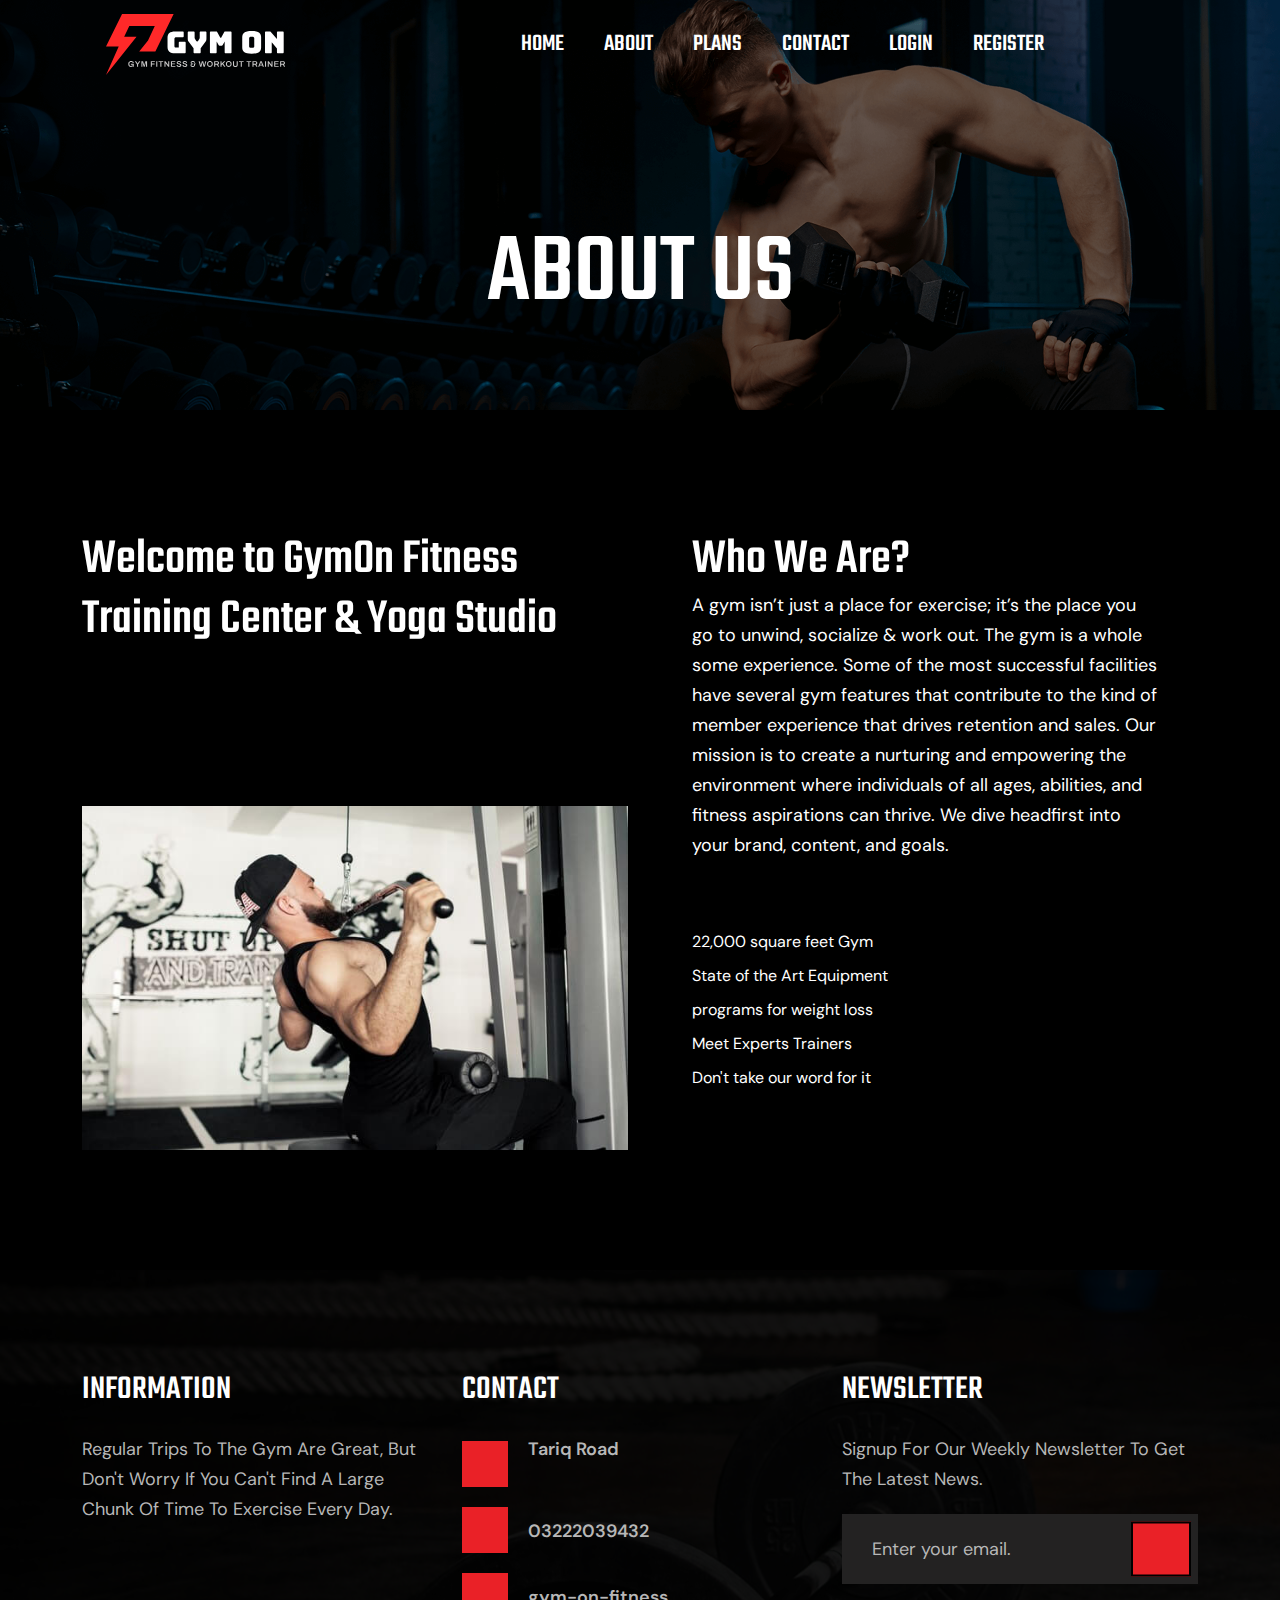
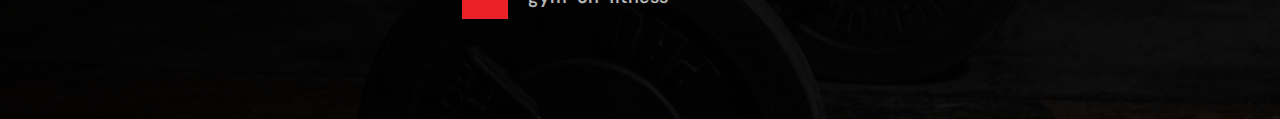
<file: about.html>
<!DOCTYPE html>
<html lang="en">
<head>
    <meta charset="UTF-8">
    <meta name="viewport" content="width=device-width, initial-scale=1.0">
    <title>Document</title>
    <link rel="stylesheet" type="text/css" href="bootstrap.min.css">
  <link rel="icon" type="image/x-icon" href="heading-icon.png">
  <link rel="stylesheet" type="text/css" href="owl.carousel.min.css">
  <link rel="stylesheet" type="text/css" href="style.css"> 
     <link rel="stylesheet" type="text/css" href="style1.css"> 
</head>
<body style="background-color: black;">
  <header class="header-style-one" >
    <div class="container">
      <div class="row">
        <div class="desktop-nav" id="stickyHeader">
          <div class="container">
            <div class="row">
              <div class="col-lg-12">
                <div class="d-flex-all justify-content-between">
                  <div class="header-logo">
                    <a href="index.html">
                      <figure>
                        <img src="logo-2.svg" alt="logoo">
                      </figure>
                    </a>
                  </div>
                  <div class="nav-bar">
                    <ul>
                      <li>
                        <a href="index.html">Home</a>
                      </li>
                      <li>
                        <a href="about.html">About</a>
                      </li>
                      <li><a href="plan.html">plans</a>
                      </li>
                      <li>
                        <a href="contact.html">Contact</a>
                      </li>
                      <li>
                        <a href="login.html">LogIn</a>
                      </li>
                      <li>
                        <a href="register.html">Register</a>
                      </li>
                    </ul>
                  </div>
                  
                </div>
              </div>
            </div>
          </div>
        </div>
      </div>
    </div>
  </header>
    
    <section class="banner-style-one">
        <div class="parallax" style="background-image: url(pattren-3.png);"></div>
        <div class="container">
          <div class="row">
            <div class="banner-details">
              <h2>About Us</h2>
            </div>
          </div>
        </div>          
      </section>    
      <!-- About-First Start -->
      <section class="gap about-first"> 
        <div class="container">
          <div class="row">
            <div class="col-lg-6">
              <div class="who-we-are">
                <h2 style="color: white;">Welcome to GymOn Fitness Training Center & Yoga Studio</h2>
                 <figure>
                  <img class="w-100" src="about-d-1.jpg" alt="About Image One">
                </figure>
              </div>
            </div>
            <div class="col-lg-6">
                <div class="who-we-are space">
                  <div>
                  <h3 style="color: white;">Who We Are?</h3>
                  <p style="color: white;">A gym isn’t just a place for exercise; it’s the place you go to unwind, socialize & work out. The gym is a whole some experience. Some of the most successful facilities have several gym features that contribute to the kind of member experience that drives retention and sales. Our mission is to create a nurturing and empowering the environment where individuals of all ages, abilities, and fitness aspirations can thrive. We dive headfirst into your brand, content, and goals. </p>
                </div>
                <div>
                  <h3>What's in it for me?</h3>
                  <ul>
                    <li style="color: white;"> 22,000 square feet Gym</li>
                    <li style="color: white;"> State of the Art Equipment</li>
                    <li style="color: white;"> programs for weight loss</li>
                    <li style="color: white;"> Meet Experts Trainers</li>
                    <li style="color: white;"> Don't take our word for it</li>
                  </ul>
                </div> 
              </div>
            </div>
          </div>
        </div>
      </section>


    <footer class="footer-style-one" style="background-image: url(footer-img.jpg);">
      <div class="footer-p-2">
        <div class="container">
          <div class="row">
            <div class="col-lg-4 col-md-6 col-sm-12">
              <div class="footer-col">
                <h3>Information</h3>
                <p>Regular trips to the gym are great, but don't worry if you can't find a large chunk of time to exercise every day.</p>
                <ul class="social-media">
                  <li><a href="#"><i class="fa-brands fa-facebook-f"></i></a></li>
                  <li><a href="#"><i class="flaticon-twitter"></i></a></li>
                  <li><a href="#"><i class="flaticon-instagram"></i></a></li>
                  <li><a href="#"><i class="flaticon-pinterest"></i></a></li>
                </ul>
              </div>
            </div>
            <div class="col-lg-4 col-md-6 col-sm-12">
              <div class="footer-col">
                <h3>Contact</h3>
                <ul>
                  <li>
                     <i class="flaticon-maps"></i>
                    <p>tariq road</p>
                  </li>
                  <li>
                     <i class="flaticon-iphone"></i>
                    <p><a href="callto:03222039432">03222039432</a></p>
                  </li>
                  <li>
                     <i class="flaticon-mail"></i>
                    <p><a href="mailto:gymonfitness@domain.com">gym-on-fitness </a></p>
                  </li>
                </ul>
              </div>
            </div>
            <div class="col-lg-4 col-md-6 col-sm-12">
              <div class="footer-col">
                <h3>Newsletter</h3>
                <p>Signup for our weekly newsletter to get the latest news.</p>
                <form>
                  <input type="email" name="email" placeholder="Enter your email.">
                  <button>
                    <i class="fa-solid fa-arrow-up-long"></i>
                  </button>
                </form>
              </div>
            </div>
          </div>
        </div>
      </div>
    </footer>
</body>
</html>
</file>
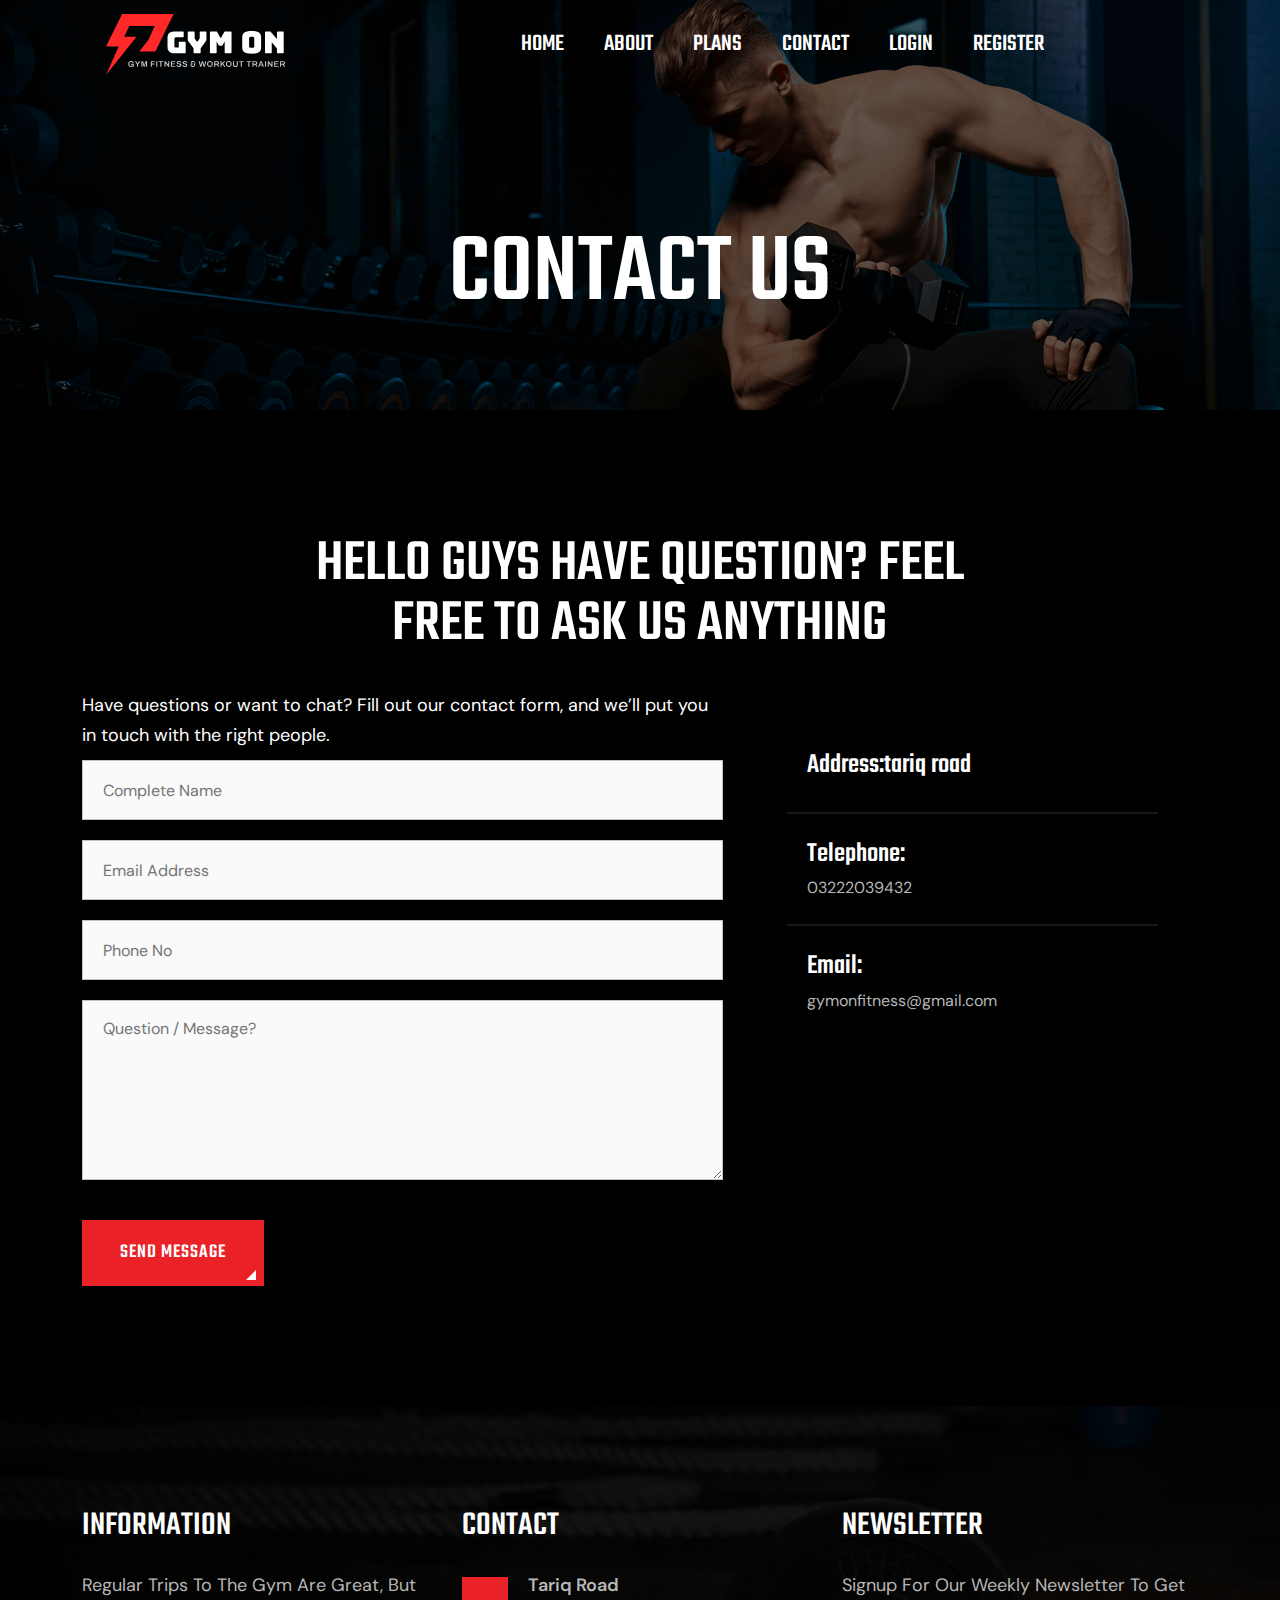
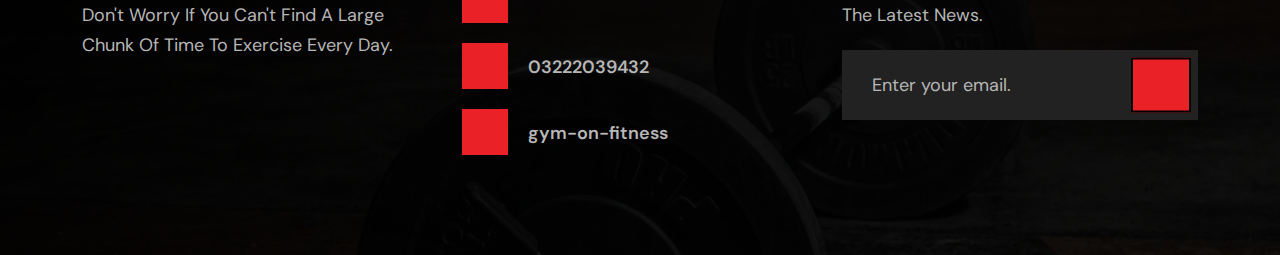
<file: contact.html>
<!DOCTYPE html>
<html lang="en">
<head>
    <meta charset="UTF-8">
    <meta name="viewport" content="width=device-width, initial-scale=1.0">
    <title>Document</title>
    <link rel="stylesheet" type="text/css" href="bootstrap.min.css">
  <link rel="icon" type="image/x-icon" href="heading-icon.png">
  <link rel="stylesheet" type="text/css" href="owl.carousel.min.css">
  <link rel="stylesheet" type="text/css" href="style.css"> 
     <link rel="stylesheet" type="text/css" href="style1.css"> 
</head>
<body style="background-color: black;">
  <header class="header-style-one" >
    <div class="container">
      <div class="row">
        <div class="desktop-nav" id="stickyHeader">
          <div class="container">
            <div class="row">
              <div class="col-lg-12">
                <div class="d-flex-all justify-content-between">
                  <div class="header-logo">
                    <a href="index.html">
                      <figure>
                        <img src="logo-2.svg" alt="logoo">
                      </figure>
                    </a>
                  </div>
                  <div class="nav-bar">
                    <ul>
                      <li>
                        <a href="index.html">Home</a>
                      </li>
                      <li>
                        <a href="about.html">About</a>
                      </li>
                      <li><a href="plan.html">Plans</a>
                      </li>
                      <li>
                        <a href="contact.html">Contact</a>
                      </li>
                      <li>
                        <a href="login.html">LogIn</a>
                      </li>
                      <li>
                        <a href="register.html">Register</a>
                      </li>
                    </ul>
                  </div>
                  
                </div>
              </div>
            </div>
          </div>
        </div>
      </div>
    </div>
  </header>

    <section class="banner-style-one">
        <div class="parallax" style="background-image: url(pattren-3.png);"></div>
        <div class="container">
          <div class="row">
            <div class="banner-details">
              <h2 style="color: white;">Contact Us</h2>
            </div>
          </div>
        </div>  
      </section>
      <section class="gap contact-form-2">
        <div class="heading">
          <h2 style="color: white;">Hello Guys Have Question? FEEL FREE TO ASK US ANYTHING</h2>
        </div>
        <div class="container">
          <div class="row">
            <div class="col-lg-7" >
              <div class="data">
               <p style="color: white;">Have questions or want to chat? Fill out our contact form, and we’ll put you in touch with the right people.</p>
                <form class="content-form" id="contact-form" method="post">
                   <div class="row g-0">
                    <input type="text" name="Complete Name" placeholder="Complete Name" required="">
                   </div>
                  <div class="row g-0">
                    <input type="email" name="Email Address" placeholder="Email Address" required="">
                  </div>
                  <div class="row g-0">
                    <input type="number" name="Phone No" placeholder="Phone No" required="">
                  </div>
                  <div class="row g-0">
                    <textarea placeholder="Question / Message?"></textarea>
                  </div>
                  <button type="submit" class="theme-btn">Send Message </button>
                </form>
              </div>
            </div>
            <div class="col-lg-5" >
              <div class="info">
                <ul class="contact">
                  <li>
                    <i class="flaticon-maps"></i>
                    <div>
                      <h3 style="color: white;">Address:tariq road</h3>
                      <p></p>
                    </div>
                  </li>
                  <li>
                    <i class="flaticon-iphone"></i>
                    <div>
                      <h3 style="color: white;">Telephone:</h3>
                      <a href="callto:03222039432">03222039432</a>
                    </div>
                  </li>
                  <li class="pb-0">
                    <i class="flaticon-mail"></i>
                    <div>
                      <h3 style="color: white;">Email:</h3>
                      <a href="gymonfitness@gmail.com">gymonfitness@gmail.com</a>
                    </div>
                  </li>
                </ul> 
              </div>
            </div>
          </div>
        </div>
      </section>



    <footer class="footer-style-one" style="background-image: url(footer-img.jpg);">
      <div class="footer-p-2">
        <div class="container">
          <div class="row">
            <div class="col-lg-4 col-md-6 col-sm-12">
              <div class="footer-col">
                <h3>Information</h3>
                <p>Regular trips to the gym are great, but don't worry if you can't find a large chunk of time to exercise every day.</p>
                <ul class="social-media">
                  <li><a href="#"><i class="fa-brands fa-facebook-f"></i></a></li>
                  <li><a href="#"><i class="flaticon-twitter"></i></a></li>
                  <li><a href="#"><i class="flaticon-instagram"></i></a></li>
                  <li><a href="#"><i class="flaticon-pinterest"></i></a></li>
                </ul>
              </div>
            </div>
            <div class="col-lg-4 col-md-6 col-sm-12">
              <div class="footer-col">
                <h3>Contact</h3>
                <ul>
                  <li>
                     <i class="flaticon-maps"></i>
                    <p>tariq road</p>
                  </li>
                  <li>
                     <i class="flaticon-iphone"></i>
                    <p><a href="callto:03222039432">03222039432</a></p>
                  </li>
                  <li>
                     <i class="flaticon-mail"></i>
                    <p><a href="mailto:gymonfitness@gmail.com">gym-on-fitness </a></p>
                  </li>
                </ul>
              </div>
            </div>
            <div class="col-lg-4 col-md-6 col-sm-12">
              <div class="footer-col">
                <h3>Newsletter</h3>
                <p>Signup for our weekly newsletter to get the latest news.</p>
                <form>
                  <input type="email" name="email" placeholder="Enter your email.">
                  <button>
                    <i class="fa-solid fa-arrow-up-long"></i>
                  </button>
                </form>
              </div>
            </div>
          </div>
        </div>
      </div>
    </footer>
</body>
</html>
</file>
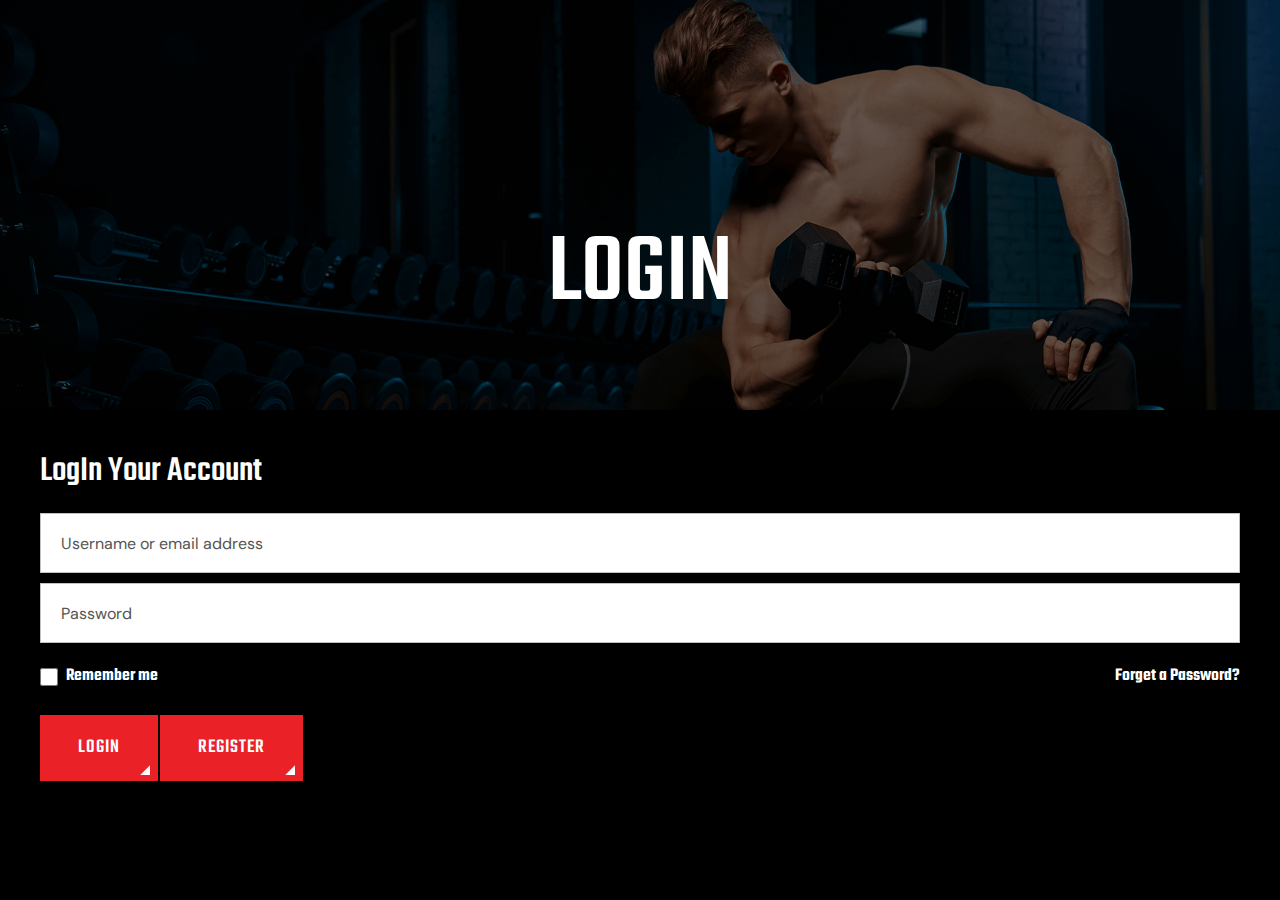
<file: login.html>
<!DOCTYPE html>
<html lang="en">
<head>
    <meta charset="UTF-8">
    <meta name="viewport" content="width=device-width, initial-scale=1.0">
    <title>Login</title>
    <link rel="stylesheet" type="text/css" href="bootstrap.min.css">
  <link rel="icon" type="image/x-icon" href="heading-icon.png">
  <link rel="stylesheet" type="text/css" href="owl.carousel.min.css">
  <link rel="stylesheet" type="text/css" href="style.css"> 
     <link rel="stylesheet" type="text/css" href="style1.css"> 
</head>
<body style="background-color: black;">
    <section class="banner-style-one">
        <div class="parallax" style="background-image: url(pattren-3.png);"></div>
        <div class="container">
            <div class="row">
                <div class="banner-details">
                    <h2>Login</h2>
                </div>
            </div>
        </div>
    </section>

    <div style="background-color: black;" class="box login">
        <h3 style="color: white;">LogIn Your Account</h3>
        <form onsubmit="loginUser(event)">
            <input type="email" id="loginEmail" placeholder="Username or email address" required>
            <input type="password" id="loginPassword" placeholder="Password" required>
            <div class="remember">
                <div class="first">
                    <input type="checkbox" name="checkbox" id="checkbox">
                    <label for="checkbox" style="color: white;">Remember me</label>
                </div>
                <div class="second">
                    <a href="javascript:void(0)">Forget a Password?</a>
                </div>
            </div>
            <button type="submit" class="theme-btn"> Login</button>
            <button type="button" class="theme-btn" ><a href="register.html" style="color: white;">Register</a></button>
        </form>
    </div>

    <script>
        function loginUser(event) {
            event.preventDefault();
            const loginEmail = document.getElementById('loginEmail').value;
            const loginPassword = document.getElementById('loginPassword').value;

            const registeredEmail = localStorage.getItem('registeredEmail');
            const registeredPassword = localStorage.getItem('registeredPassword');

            if (loginEmail === registeredEmail && loginPassword === registeredPassword) {
                alert('Login successful! Redirecting to home page.');
                window.location.href = 'index.html';
            } else {
                alert('Invalid email or password. Please try again.');
            }
        }
    </script>
</body>
</html>
</file>
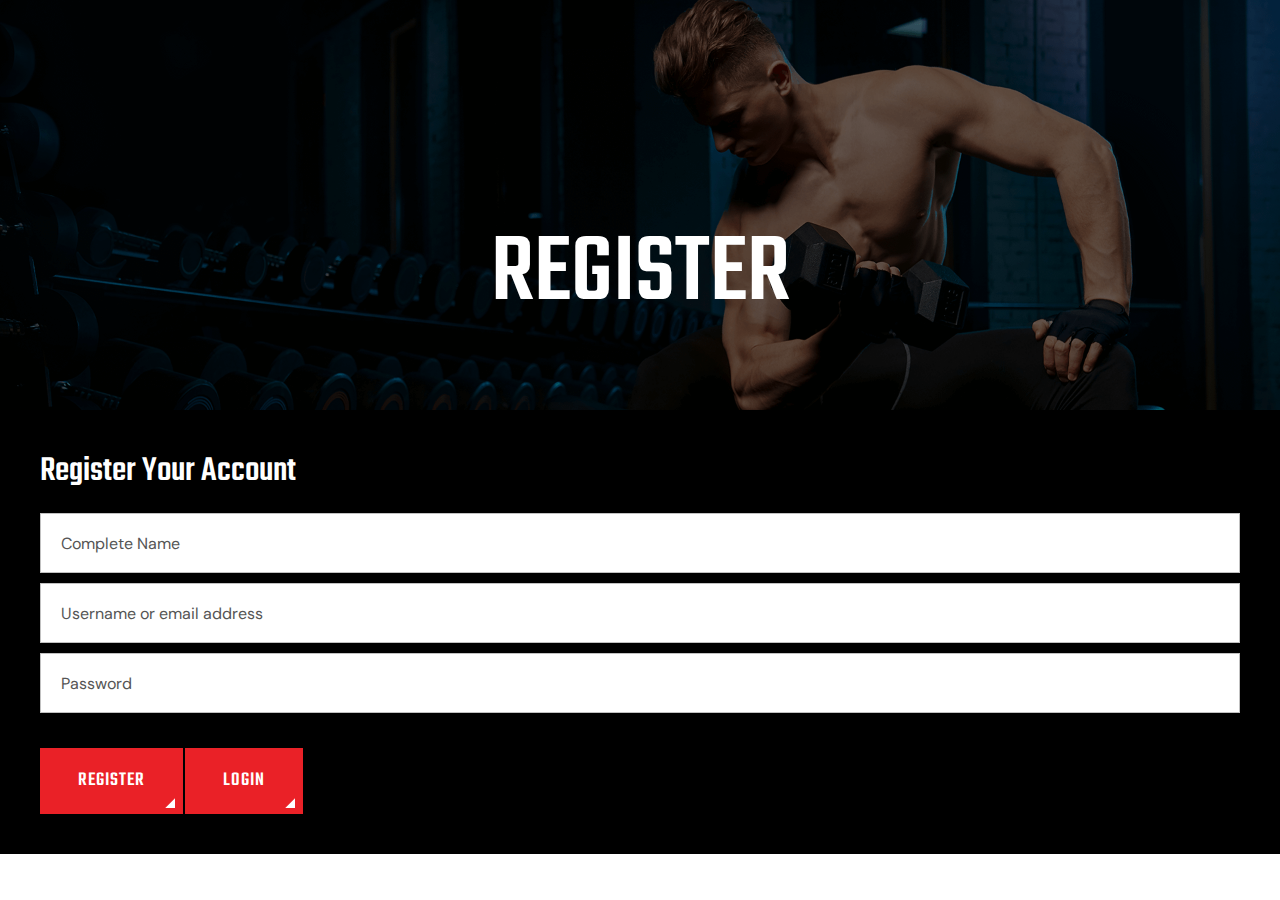
<file: register.html>
<!DOCTYPE html>
<html lang="en">
<head>
    <meta charset="UTF-8">
    <meta name="viewport" content="width=device-width, initial-scale=1.0">
    <title>Register</title>
    <link rel="stylesheet" type="text/css" href="bootstrap.min.css">
  <link rel="icon" type="image/x-icon" href="heading-icon.png">
  <link rel="stylesheet" type="text/css" href="owl.carousel.min.css">
  <link rel="stylesheet" type="text/css" href="style.css"> 
     <link rel="stylesheet" type="text/css" href="style1.css"> 
</head>
<body>
    <section class="banner-style-one">
        <div class="parallax" style="background-image: url(pattren-3.png);"></div>
        <div class="container">
            <div class="row">
                <div class="banner-details">
                    <h2 style="color: white;">Register</h2>
                </div>
            </div>
        </div>
    </section>

    <div  class="box register">
        <h3>register your account</h3>
        <form onsubmit="registerUser(event)">
            <input type="text" id="name" placeholder="Complete Name" required>
            <input type="email" id="email" placeholder="Username or email address" required>
            <input type="password" id="password" placeholder="Password" required>
            <button type="submit" class="theme-btn"> Register</button>
            <button type="button" class="theme-btn" style="margin-right: 20px;"><a href="login.html" style="color: white;"> Login </a></button>
        </form>
    </div>

    <script>
        function registerUser(event) {
            event.preventDefault();
            const name = document.getElementById('name').value;
            const email = document.getElementById('email').value;
            const password = document.getElementById('password').value;

            if (name && email && password) {
                localStorage.setItem('registeredEmail', email);
                localStorage.setItem('registeredPassword', password);
                alert('Registration successful! Redirecting to login page.');
                window.location.href = 'login.html';
            } else {
                alert('Please fill in all fields.');
            }
        }
    </script>
</body>
</html>
</file>
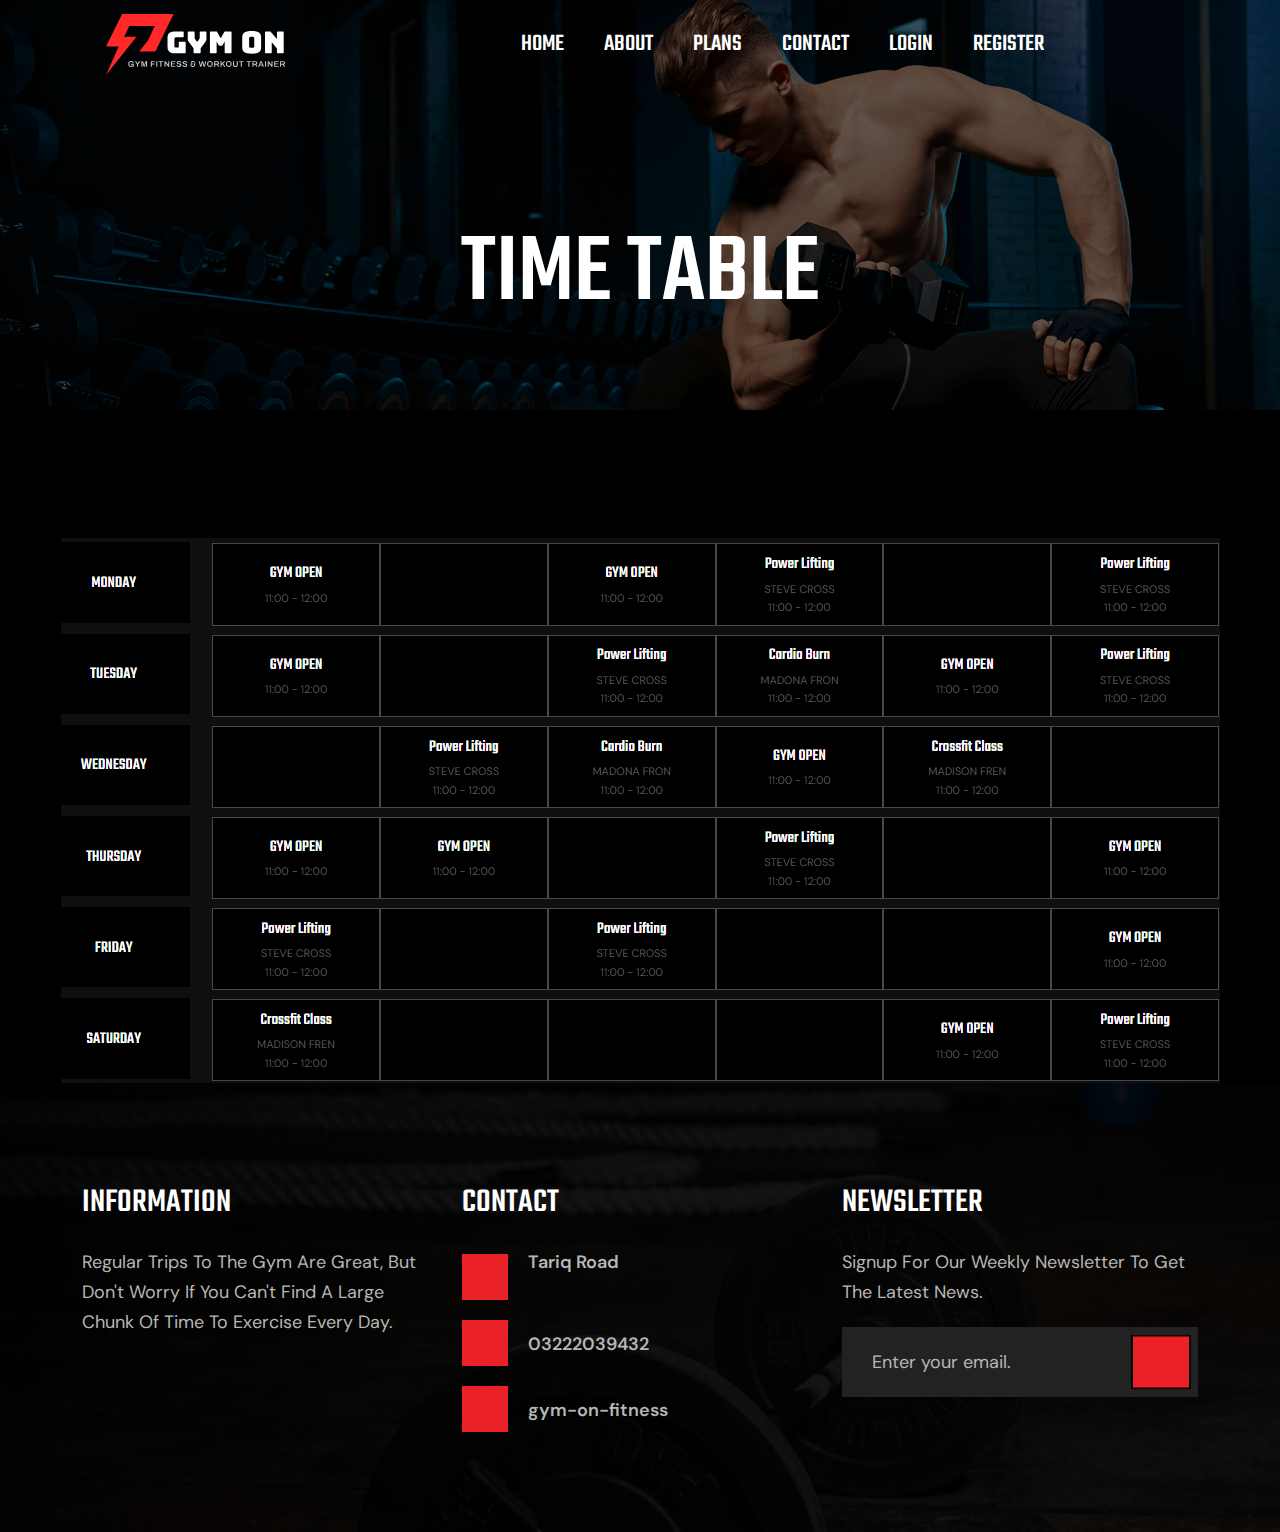
<file: timetable.html>
<!DOCTYPE html>
<html lang="en">
<head>
    <meta charset="UTF-8">
    <meta name="viewport" content="width=device-width, initial-scale=1.0">
    <title>Document</title>
    <link rel="stylesheet" type="text/css" href="bootstrap.min.css">
  <link rel="icon" type="image/x-icon" href="heading-icon.png">
  <link rel="stylesheet" type="text/css" href="owl.carousel.min.css">
  <link rel="stylesheet" type="text/css" href="style.css"> 
     <link rel="stylesheet" type="text/css" href="style1.css"> 
     <style>
    
img {
    max-width: 100%;
    height: auto;
    display: block;
    margin: 0 auto;   
}
  </style>
</head>
<body style="background-color: black;">
    <header class="header-style-one" >
        <div class="container">
          <div class="row">
            <div class="desktop-nav" id="stickyHeader">
              <div class="container">
                <div class="row">
                  <div class="col-lg-12">
                    <div class="d-flex-all justify-content-between">
                      <div class="header-logo">
                        <a href="index.html">
                          <figure>
                            <img src="logo-2.svg" alt="logoo">
                          </figure>
                        </a>
                      </div>
                      <div class="nav-bar">
                        <ul>
                          <li>
                            <a href="index.html">Home</a>
                          </li>
                          <li>
                            <a href="about.html">About</a>
                          </li>
                          <li><a href="plan.html">Plans</a>
                          </li>
                          <li>
                            <a href="contact.html">Contact</a>
                          </li>
                          <li>
                            <a href="login.html">LogIn</a>
                          </li>
                          <li>
                            <a href="register.html">Register</a>
                          </li>
                        </ul>
                      </div>
                      
                    </div>
                  </div>
                </div>
              </div>
            </div>
          </div>
        </div>
      </header>
      <section class="banner-style-one">
        <div class="parallax" style="background-image: url(pattren-3.png);"></div>
        <div class="container">
          <div class="row">
            <div class="banner-details">
              <h2>time table</h2>
            </div>
          </div>
        </div>          
      </section>   

    <div style="background-color: black; margin-top: 10%;">
        <img src="image.png" alt="">
    </div>
    <footer class="footer-style-one" style="background-image: url(footer-img.jpg);">
        <div class="footer-p-2">
          <div class="container">
            <div class="row">
              <div class="col-lg-4 col-md-6 col-sm-12">
                <div class="footer-col">
                  <h3>Information</h3>
                  <p>Regular trips to the gym are great, but don't worry if you can't find a large chunk of time to exercise every day.</p>
                  <ul class="social-media">
                    <li><a href="#"><i class="fa-brands fa-facebook-f"></i></a></li>
                    <li><a href="#"><i class="flaticon-twitter"></i></a></li>
                    <li><a href="#"><i class="flaticon-instagram"></i></a></li>
                    <li><a href="#"><i class="flaticon-pinterest"></i></a></li>
                  </ul>
                </div>
              </div>
              <div class="col-lg-4 col-md-6 col-sm-12">
                <div class="footer-col">
                  <h3>Contact</h3>
                  <ul>
                    <li>
                       <i class="flaticon-maps"></i>
                      <p>tariq road</p>
                    </li>
                    <li>
                       <i class="flaticon-iphone"></i>
                      <p><a href="callto:03222039432">03222039432</a></p>
                    </li>
                    <li>
                       <i class="flaticon-mail"></i>
                      <p><a href="mailto:gymonfitness@domain.com">gym-on-fitness </a></p>
                    </li>
                  </ul>
                </div>
              </div>
              <div class="col-lg-4 col-md-6 col-sm-12">
                <div class="footer-col">
                  <h3>Newsletter</h3>
                  <p>Signup for our weekly newsletter to get the latest news.</p>
                  <form>
                    <input type="email" name="email" placeholder="Enter your email.">
                    <button>
                      <i class="fa-solid fa-arrow-up-long"></i>
                    </button>
                  </form>
                </div>
              </div>
            </div>
          </div>
        </div>
      </footer>
</body>
</html>
</file>
<file: style.css>
@import url('https://fonts.googleapis.com/css2?family=DM+Sans:ital,opsz,wght@0,9..40,100..1000;1,9..40,100..1000&amp;display=swap');
@import url('https://fonts.googleapis.com/css2?family=Teko:wght@300..700&amp;display=swap');

:root {
    --common-found: 'Teko';
    --theme-found: 'DM Sans';
    --theme-color: #ea2127;
} 

html {
    scroll-behavior: smooth;
    overflow-x: hidden;
}
body {
    overflow-x: hidden; 
    font-family: var(--theme-found);
}
*,
p,
h1,
h2,
h3,
h4,
h5,
h6,
figure{
    font-family: var(--common-found);
    padding: 0;
    margin: 0;
} 
h2 {
    font-size: 50px;
    color: #111;
}
p {
    font-family: var(--theme-found);
    font-size: 18px;
    line-height: 30px;
    color: #444;
    font-weight: 400;
}
span{
    font-family: var(--theme-found);
}
ul,
li{
    list-style: none;
    padding: 0;
    margin: 0;
}
a,
a:hover{
    text-decoration: none;
}
figure {
    overflow: hidden;
}
.modal-open {
    padding-right: 0 !important;
}
.gap {
    padding: 120px 0;
    position: relative;
}
.no-top {
    padding-top: 0;
}
.no-bottom {
    padding-bottom: 0;
}
.d-flex-all {
    display: flex;
    align-items: center;
    justify-content: center;
}
.light-bg-color {
    background-color: #fff5ed;
}
button.owl-prev i,button.owl-next i {
    color: #fff;
}
/* 1. heading */
.heading {
    padding-bottom: 50px;
    text-align: center;
}
.heading img {
    width: 50px;
}
.client-review-style-one .head-review span,
.heading span, .heading-style-2, .data span {
    font-size: 18px;
    color: #444;
    font-family: var(--theme-found);
    text-transform: uppercase;
    letter-spacing: 0px;
    font-weight: 600;
    font-family: var(--common-found);
}
.heading figure {
    margin-bottom: 20px;
}
.heading h2 {
    margin-top: 5px;
    width: 56%;
    margin-left: auto;
    margin-right: auto;
    text-transform: uppercase;
    font-weight: 500;
}
.heading h2, .heading.heading-style-3 h2 span, .data h2 {
    font-size: 60px;
    color: #111;
    line-height: 60px;
    text-transform: uppercase;
    font-weight: 500;
    margin-bottom: -15px;
}
.heading-style-2 .data h2 {
    font-size: 60px;
    color: #111;
    text-transform: uppercase;
    font-weight: 500;
    width: 100% !important;
} 
.heading-style-2 {
    margin-bottom: 50px;
}
.heading.heading-style-3 h2 {
    width: 45%;
    margin-bottom: 19px;
    margin-top: 28px;
}
.heading.heading-style-3 p {
    width: 60%;
    margin: auto;
    margin-bottom: 70px;
}
.heading.heading-style-3 h2 span {
    text-transform: capitalize;
    position: relative;
}
.heading.heading-style-3 h2 span:before {
    content: "";
    width: 100%;
    height: 5px;
    position: absolute;
    bottom: 7px;
    left: 0;
    border-radius: 10px;
}
.heading.heading-style-3 p span {
    font-size: 16px;
    line-height: 30px;
    font-weight: 500;
    font-family: var(--theme-found);
    text-transform: none;
    border-bottom: 1px solid #bcbcbc;
    color: #444;
    letter-spacing: 0;
}
.circle-layer,
button.scrollTopStick.active:before,
.our-goal .data .goal-mov {
    animation-name: rotateme;
    animation-duration: 15s;
    animation-iteration-count: infinite;
    animation-timing-function: linear;
    -webkit-animation-name: rotateme;
    -webkit-animation-duration: 15s;
    -webkit-animation-iteration-count: infinite;
    -webkit-animation-timing-function: linear;
    -moz-animation-name: rotateme;
    -moz-animation-duration: 15s;
    -moz-animation-iteration-count: infinite;
    -moz-animation-timing-function: linear;
    -ms-animation-name: rotateme;
    -ms-animation-duration: 15s;
    -ms-animation-iteration-count: infinite;
    -ms-animation-timing-function: linear;
    -o-animation-name: rotateme;
    -o-animation-duration: 15s;
    -o-animation-iteration-count: infinite;
    -o-animation-timing-function: linear;
}
@keyframes rotateme {
    from {
        transform: rotate(0deg);
    }
    to { 
        transform: rotate(360deg);
    }
}
@-webkit-keyframes rotateme {
    from {
        -webkit-transform: rotate(0deg);
    }
    to { 
        -webkit-transform: rotate(360deg);
    }
}
@-moz-keyframes rotateme {
    from {
        -moz-transform: rotate(0deg);
    }
    to { 
        -moz-transform: rotate(360deg);
    }
}
@-o-keyframes rotateme {
    from {
        -o-transform: rotate(0deg);
    }
    to { 
        -o-transform: rotate(360deg);
    }
}
.img_hover_3 {
    position: relative;
    overflow: hidden;
    display: inline-block;
    vertical-align: middle;
}
.img_hover_3 img{
    width: 100%;
    transition: all 500ms ease;
} 
.img_hover_3:before{
    position: absolute;
    top: 0;
    left: -75%;
    display: block;
    content: '';
    width: 50%;
    height: 100%;
    background: -o-linear-gradient(left, rgba(255, 255, 255, 0) 0%, rgba(255, 255, 255, .3) 100%);
    background: -webkit-gradient(linear, left top, right top, from(rgba(255, 255, 255, 0)), to(rgba(255, 255, 255, .3)));
    background: linear-gradient(to right, rgba(255, 255, 255, 0) 0%, rgba(255, 255, 255, .3) 100%);
    -webkit-transform: skewX(-25deg);
    -ms-transform: skewX(-25deg);
    transform: skewX(-25deg);
    opacity: 0;
}
.img_hover_3:hover:before{
    -webkit-animation: shine 1s;
    animation: shine 1s;
    opacity: 1;
}
@-webkit-keyframes shine {
    100% {
      left: 125%;
    }
}
@keyframes shine {
    100% {
      left: 125%;
    }
}
.theme-btn {
    padding: 16px 36px;
    font-size: 20px;
    font-family: var(--theme-found);
    color: #fff;
    position: relative;
    border: 2px solid;
    font-weight: 500;
    display: inline-block;
    text-transform: uppercase;
    font-family: var(--theme-color);
    letter-spacing: 1px;
}
.theme-btn:after {
    content: "";
    position: absolute;
    width: 10px;
    clip-path: polygon(100% 0, 0% 100%, 100% 100%);
    height: 10px;
    background-color: #fff;
    z-index: 11111111111;
    right: 6px;
    bottom: 4px;
    z-index: 0;
}
.desktop-nav .nav-bar .extras .theme-btn.simple:after {
    display: none;
}
.theme-btn:hover {
    background-color: transparent;
    color: white;
} 
.parallax {
    position: absolute;
    width: 100%;
    height: 100%;
    z-index: -1;
    background-size: cover;
    background-position: center center;
    background-repeat: no-repeat;
    background-attachment: scroll;
    top: 0;
    left: 0;
}
.theme-btn i {
    padding-left: 10px;
}
.common-btn {
    text-align: center;
    margin-top: 50px;
} 
.common-btn .theme-btn:hover {
    color: #000;
}
.nice-select, input, select {
    height: 60px;
    border-radius: 0 !important;
    padding-left: 20px;
    position: relative;
    width: 100%;
    font-size: 16px;
    display: flex;
    align-items: center;
    border-color: #c1c1c1 !important;
    outline: none;
    border: 1px solid;
    color: #777 !important;
    font-family: var(--theme-found);
} 
textarea {
    height: 180px;
    padding-left: 20px !important;
    padding-top: 16px;
    border-radius: 0 !important;
    border-color: #c1c1c1;
    font-family: var(--theme-found);
    font-size: 16px;
    outline: none;
    margin-bottom: 10px;
} 
.nice-select .list {
    width: 100%;
}
.nice-select:before {
    content: "";
    width: 55px;
    height: 100%;
    background: #e5e5e5;
    position: absolute;
    top: 0;
    right: 0; 
}
.nice-select:after {
    border-bottom: 3px solid #000;
    border-right: 3px solid #000;
    height: 8px;
    right: 25px;
    width: 8px;
}
.form-control:focus {
    outline: 0;
    box-shadow: none;
    box-shadow: 0 0 0 0.25rem transparent;
}
.nice-select .option {
    height: 50px;
    display: flex;
    align-items: center;
}
.acc2 .accordion-item button {
    font-size: 24px;
    font-weight: 500;
    font-family: var(--common-found);
    color: black;
    background: #f7f6f200;
    height: 70px;
    padding-left: 0;
    position: relative;
    text-transform: capitalize;
    border-radius: 0 !important;
}
.acc2 .accordion-item:not(:last-child) {
    margin-bottom: 10px;
    border: 0;
}
.acc2 .accordion-body {
    padding: 20px 45px 17px 30px;
    font-size: 23px;
    padding-left: 0;
}
.acc2 .accordion-button:focus {
    box-shadow: 0 0 0 0.25rem transparent;
}
.acc2 .accordion-item.collapsed button:before,
.acc2 .accordion-item button:before {
    content: "";
    width: 43px;
    height: 0px;
    position: absolute;
    bottom: 0;
    right: 0px; 
    border-left: 0px solid #eee; 
    margin: 2px;
}
.acc2 .accordion-item button.collapsed:before {
    border-top: 76px solid #fff;
}
.acc2 .accordion-item h2 {
    position: relative;
} 
.acc2 .accordion-button:not(.collapsed)::after {
    background-image: url("../images/acc-arrow-down.png");
}
.acc2 .accordion-button:after {
    background-image: url("../images/acc-arrow-down.png");
    filter: invert(1);
}
.acc2 .accordion-button:not(.collapsed)::after,
.acc2 .accordion-button:after {
    background-position: center;
    background-size: auto;
    z-index: 0;
    filter: invert(0);
}
.accordion-button {
    background-color: transparent;
}
.video-play-btn {
    width: 120px;
    height: 120px;
    background: black;
    display: flex;
    align-items: center;
    justify-content: center; 
    position: absolute;
    top: 50%;
    left: 20%;
    border-radius: 50%;
    animation: shadow-pulse 1s infinite;
} 
@keyframes shadow-pulse{
    0% {
        box-shadow: 0 0 0 0px rgb(226 32 38);
    }
    100% {
        box-shadow: 0 0 0 35px rgba(0, 0, 0, 0);
    }
}
.video-play-btn svg {
    width: 20px;
    height: auto;
    fill: white; 
}
.video-play-btn:hover {
    background: #00000090;
}
.video-play-btn i {
    font-size: 55px;
    transform: rotate(-10deg); 
}
.compensate-for-scrollbar {
    margin-right: 0 !important;
}
.gym-pagination .pagination {
    justify-content: center;
}
.gym-pagination {
    margin-top: 20px;
}
.gym-pagination ul.pagination li a {
    font-size: 16px;
    font-weight: bold;
    color: #303030;
    font-family: var(--theme-found);
    height: 55px;
    display: flex;
    align-items: center;
    justify-content: center; 
    border-radius: 0 !important;
    border: 1px solid #c1c1c1; 
    width: 55px;
    margin-right: 5px;
}
.gym-pagination ul.pagination li a:hover {
    color: #fff;
}
.gym-pagination ul.pagination li:first-child a,
.gym-pagination ul.pagination li:last-child a {
    padding: 0 21px;
    background: black;
    color: white;
}
.gym-pagination ul.pagination li:first-child a:hover,
.gym-pagination ul.pagination li:last-child a:hover {
    color: #fff;
}
 
.gym-pagination ul.pagination li:first-child {
    margin-right: 1px;
}
.gym-pagination ul.pagination li:last-child {
    margin-left: 1px;
}
.gym-pagination ul.pagination li a i {
    font-size: 15px;
}
.gym-pagination ul.pagination li.space a,.gym-pagination ul.pagination li.space a:hover {
    cursor: not-allowed;
    border: 0;
    background-color: transparent;
    color: #fff;
}
.detail-page .page-item.space {
    margin: 0;
}
 .detail-page .blog-post img:hover {
    transform: scale(1.1);
}
p.p-quote {
    background-color: var(--theme-color);
    padding: 40px;
    font-size: 30px;
    font-family: var(--common-found);
    line-height: 40px;
    color: #fff;
    text-decoration: none;
}
.c-circle li {
    font-size: 16px;
    color: #444;
    margin-bottom: 15px;
    font-family: var(--theme-found);
}
.c-circle li i {
    color: var(--theme-color);
    font-size: 15px;
    margin-right: 10px;
}
.category {
    border: 1px solid #c1c1c1;
    padding-left: 30px;
    display: flex;
    align-items: center;
    justify-content: flex-start;
    position: relative;
    background: white;
}
.category.shape.comments,.category.shape.form {
    padding: 0;
    border: 0;
} 
.category h3 {
    font-size: 40px !important;
    font-family: var(--common-found) !important;
    font-weight: 500;
    text-transform: uppercase;
}
.category:not(:last-child) {
    margin-bottom: 20px;
}
.category:before {
    content: ""; 
    width: 100%;
    height: 100%;
    left: 5px;
    bottom: -8px;
    position: absolute;
    z-index: -1;
}
.shape {
    position: relative;
} 
.category p a {
    font-weight: 400;
    color: #000;
    text-decoration: underline;
    text-decoration-color: #bcbcbc;
    margin-left: 0px;
}
.category p {
    font-family: 'Teko';
}
.sidebar .box.recent-posts ul li a p { 
    font-size: 20px;
}
.category.shape.comments {
    margin-bottom: 40px;
    margin-top: 40px;
}
.category.social-medias p {
    text-transform: uppercase;
}
.category.social-medias ul {
    display: flex;
    align-items: center;
    margin-left: 20px;
}
.category.social-medias ul li {
    margin-right: 17px;
}
.category.social-medias ul li a {
    font-size: 16px;
    color: #444;
    font-weight: 400;
    position: relative;
}
.category.social-medias ul li a:before,
.category.social-medias ul li a:after {
    content: "";
    height: 100%;
    position: absolute;
    bottom: 0;
    left: 0;
}
.category.social-medias ul li a:before {
    border-bottom: 1px solid #bcbcbc;
    width: 100%;
}
.category.social-medias ul li a:after {
    width: 0;
    border-bottom: 1px solid;
}
.category.social-medias ul li a:hover:after {
    width: 100%;
}
.comment {
    display: flex;
    align-items: center;
    border: 1px solid #c1c1c1;
    position: relative;
}
.comments ul li:not(:last-child) .comment {
    margin-bottom: 10px;
}
.comment .c-img img {
    width: 170px;
    height: 170px;
}
.comment .c-data {
    padding-left: 25px;
}
.comment .c-data h4 {
    font-size: 28px;
    font-family: 'Teko';
    font-weight: 500;
    color: #000;
}
.comment .c-data span,
.comment .c-data p {
    font-size: 16px;
    line-height: 24px;
    font-family: var(--theme-found);
    color: #444;
}
.comment .c-data span {
    border-bottom: 2px solid #e4e4e4;
    text-transform: uppercase;
}
.comment .c-data .c-r-btn {
    font-size: 12px;
    font-family: var(--theme-found);
    color: #fff;
    padding: 6px 12px;
    position: absolute;
    top: -1px;
    right: -1px;
}
.comments h3 {
    width: 100%;
}
.comments {
    display: flex;
    flex-wrap: wrap;
    width: 100%;
} 
.category.shape.comments h3,
.category.shape.form h3 {
    margin-top: 0;
    margin-bottom: 25px;
    font-family: var(--theme-found);
    font-size: 20px;
}
.category.shape.form {
    display: flex;
    flex-wrap: wrap;
    padding: 0;
}
.category.shape.form p {
    margin-top: 0;
    width: 100%;
}
.category.shape.comments h3  {
    margin-bottom: 10px;
}
.category.shape.form h3 {
    margin-bottom: 0;
    line-height: 40px;
}
.comment.reply {
    width: 93%;
    margin-left: auto;
}
.form form,
.form form textarea {
    width: 100%;
}
.form form textarea,
.form form input {
    border: 1px solid #c1c1c1;
    background: #fafafa;
    padding: 20px;
}
.form form input:focus {
    outline: 0;
}
.contact-form-2 form textarea:focus {
    outline: 0;
    border: 0;
}
.form form textarea {
    margin-bottom: 10px;
}
.form form .theme-btn:hover {
    color: #000;
}
.form form input[type=checkbox] {
    width: 20px;
    height: 20px;
    padding: 0;
    margin-right: 12px;
}
.form form input[type=checkbox]+label {
    font-size: 16px;
    line-height: 16px;
    color: #000;
    font-family: var(--theme-found);
}
.form form .form-check {
    padding: 0;
    display: flex;
    align-items: center;
    margin-top: 14px;
}
.form form .theme-btn {
    margin-top: 25px;
}
.ratings {
    display: inline-flex;
    align-items: center;
    justify-content: start;
    padding: 3px 14px;
    margin-bottom: 14px;
    position: absolute;
    top: 10px;
    right: 0px;
    color: #fff;
}
.ratings i {
    font-size: 15px;
    margin-right: 10px;
}
.ratings span {
    font-weight: bold;
    font-size: 16px;
    color: #fff;
    font-family: var(--theme-found);
}
.sm-circle li {
    position: relative;
    font-size: 16px;
    color: #444;
    margin-bottom: 8px;
    font-family: var(--theme-found);
}
.sm-circle li:before {
    content: "";
    width: 10px;
    height: 10px;
    background-color: #fe2929;
    position: absolute;
    top: 50%;
    transform: translateY(-50%);
    left: -20px;
    border-radius: 0; 
}
.sm-circle {
    padding-left: 20px;
    margin-bottom: 45px;
}  
#scroll-percentage {
    position: absolute;

} 
#scroll-percentage {
    height: 60px;
    width: 60px;
    background-color: var(--common-colour);
    border-radius: 50%;
    position: fixed;
    bottom: 30px;
    right: 30px;
    transform: scale(0);
    display: grid;
    place-items: center;
    cursor: pointer;
    visibility: hidden;
    opacity: 0;
    -webkit-transition: all 0.3s;
    transition: all 0.3s;
    z-index: 10;
}

#scroll-percentage.active {
    bottom: 30px;
    transform: scale(1);
    opacity: 1;
    visibility: visible;
    -webkit-animation: 500ms ease-in-out 0s normal none 1 running scrollToTop;
    animation: 500ms ease-in-out 0s normal none 1 running scrollToTop;
    -webkit-transition: 0.3s;
    transition: 0.3s;
}

#scroll-percentage-value {
    height: calc(100% - 6px);
    width: calc(100% - 6px);
    background-color: #000000;
    color: #ffffff;
    border-radius: 50%;
    display: grid;
    place-items: center;
    font-size: 14px;
    font-weight: 600;
}

#scroll-percentage-value i {
    font-size: 20px;
} 
@keyframes scrollToTop {
    0% {
        -webkit-transform: translate3d(0, 80%, 0);
        transform: translate3d(0, 80%, 0);
        visibility: visible
    }

    to {
        -webkit-transform: translateZ(0);
        transform: translateZ(0)
    }
}
 @keyframes wobble-vertical {
    16.65% {
        transform: translateY(8px);
    }
    33.3% {
        transform: translateY(-6px);
    }
    49.95% {
        transform: translateY(4px);
    }
    66.6% {
        transform: translateY(-2px);
    }
    83.25% {
        transform: translateY(1px);
    }
    100% {
        transform: translateY(0);
    }
} 


/* 1. General Style End */
 



/* 67. light */
.light i {
    font-size: 20px;
    transform: rotate(-30deg);
    background-color: white;
    width: 30px;
    height: 30px;
    border-radius: 21px;
    display: flex;
    justify-content: center;
    align-items: center;
    cursor: pointer;
}
.light {
    margin-left: 40px;
}
img#theme-icon {
    height: 25px;
    margin-left: 90px;
}
img.dark-icon {
    display: none;
}
img.light-icon {
    display: block;
}
.mobile-nav.desktop-menu h2{
    color: #fff;
}
 
/* 68. group-training-text */
.group-training-text h4 {
    font-size: 38px;
    color: #fff;
    text-transform: uppercase;
    position: relative;
    border-bottom: 1px solid var(--theme-color);
    margin-bottom: 30px;

} 
.group-training-text {
    padding: 40px;
    overflow: hidden;
    padding-top: 240px;
    background-repeat: no-repeat;
    background-size: cover;
    position: relative;
    transition: .4s all;
} 
.group-training-text:hover {
    background-position: bottom;
}
.group-training-text:before {
    content: "";
    position: absolute;
    width: 100%;
    height: 100%;
    top: 0;
    left: 0;
    background-color: #000;
    opacity: .6;
} 
.group-training-text p {
    color: #fff;
    font-size: 16px;
    color: #fff;
    position: relative;
    padding-bottom: 24px;
} 
.group-training-text a {
    position: relative;
    color: #fff;
    font-size: 26px;
    text-transform: uppercase;
}
.group-training-text a:hover {
    color: var(--theme-color);
}
.group-text {
    transform: translateY(158px);
}
.group-training-text:hover .group-text {
    transform: translateY(0px);
}
.group-training {
    margin-top: -70px;
    z-index: 11;
    position: relative;
}
.group-training-text.two:before {
     opacity: 0;
} 
.group-training-text.two {
    padding-top: 40px;
    padding-bottom: 286px;
}
.group-text h5 {
    font-size: 24px;
    text-transform: uppercase;
    padding-bottom: 10px;
    font-family: var(--common-found);
    color: #fff;
}
.group-text h3 {
    font-size: 48px;
    color: #fff;
} 
.group-text h3 span {
    font-family: var(--common-found);
    display: block;
    color: var(--theme-color);
} 
.group-training-text.two .group-text {
    transform: translateY(0px);
}
/* 69. fitness-studio */
.fitness-studio span {
    font-family: var(--common-found);
    font-size: 21px;
    font-weight: 500;
    color: #444;
} 
.fitness-studio {
    width: 83%;
}
.fitness-studio h2 {
    font-size: 60px;
    line-height: 60px;
    padding-top: 7px;
    padding-bottom: 10px;
}
.fitness-studio p {
    font-size: 16px;
}
.fitness-studio h4 {
    font-size: 35px;
    padding-top: 50px;
    padding-bottom: 10px;
    text-transform: uppercase;
    color: #000;
}
.fitness-studio form {
    position: relative;
} 
.fitness-studio form input {
    box-shadow: 0px 17px 12px 0px rgba(0,0,0,0.09); 
}
.fitness-studio form i {
    position: absolute;
    right: 15px;
    font-size: 30px;
    top: 17px;
    color: #000000;
    /* left: 10px; */
}
.fitness-studio-img p {
    color: #FFF;
    position: absolute;
    bottom: 10px;
    background-color: var(--theme-color);
    width: 69%;
    padding: 20px;
    right: 10px;
} 
.fitness-studio-img {
    position: relative; 
}  
.fitness-studio-img:hover img {
    transform: scale(1.1);
}
.fitness-studio-tab  .nav-link.active {
    background-color: transparent;
    border-bottom: 1px solid var(--theme-color);
    border-radius: 0 !important;
    padding-bottom: 0;
}   
.fitness-studio-tab .nav-link span {
    display: block;
    color: #000;
    font-family: var(--common-found);
    font-size: 28px;
    font-weight: 500;
}
 .fitness-studio-tab .nav-link {
    text-align: end;
    font-size: 35px;
    color: #000;
    margin-bottom: 20px;
    border-bottom: 1px solid #000;
    border-radius: 0;
    padding-bottom: 0;
    width: 100%;
}
.fitness-studio-tab {
    justify-content: end;
}

 

/* 70. Color */
.video-play-btn i,
.footer-style-one .footer-p-3 .footer-col p i,  li h2,
.first .nav-tabs li button.active {
    color: var(--theme-color);
}
.contact-form-2 .info ul li svg {
    fill: var(--theme-color);
}
/* 71. Light bg color */
.light-bg-yellow,
.service-style-one .service-data:hover:before,
button.scrollTopStick.active,
.loading-text .letter:nth-child(1)::before,
.loading-text .letter:nth-child(5)::before
 {
    background-color: var(--theme-color);
}

/* 72. Dark bg color */
.dark-bg, 
.theme-btn,
.theme-btn:hover i:after,
.featured-slider-one .owl-item.active:before,
.featured-slider-one .owl-item.active:after,
.team-style-one .team-slider-nav button:hover:before,
.core-features .accordion-button:not(.collapsed), 
.core-features .shape:before, 
.client-review-slider .slider-data .bio .icon,
.blog-style-one .blog-data .blog-date,
.blog-style-one .blog-data .blog-date:before,
.blog-style-one .blog-post .blog-image a:before, 
.footer-style-one .footer-p-2 .footer-col form button:before,
.desktop-nav .nav-bar ul > li ul.sub-menu li a:hover:before,
.desktop-nav .nav-bar > ul > li.menu-item-has-children > ul.sub-menu:before,  
.pricing-plans .main-price:hover .theme-btn, 
.service-style-two .service-two-box:hover:before,
.service-style-two .service-two-box.last span,
.certificates .data figure:before, 
.blog-style-two .blog-item .blog-date:before,
.blog-style-two .blog-item:before,
.blog-slider .owl-stage .owl-item.active:nth-child(2) .blog-item:before, 
.contact-us .c-data ul li a i:before, 
.heading.heading-style-3 h2 span:before,
.history-style-one .history-data a, 
.ratings,
.team-style-two .team-social-medias > a,  
.contact-form-one .accordion-button:not(.collapsed), 
.blog-style-three .blog-posts .date:before, 
.about-how-it-works .y-box,
.contact-form-2 .bio,
.video-popup:before,
.innovation ul li:hover,
.gym-pagination ul.pagination li a:hover,
.sidebar .box h3:before, 
.what-we-build .wwb-ul li.active figure:before,
.mobile-nav > ul li.menu-item-has-children.active ul.sub-menu li a:before,
.project-d-detail .icon, 
.comment .c-data .c-r-btn, 
.desktop-nav .nav-bar .extras .slideDown, 
.rev-tab .total-reviews,  
.history .h-box figure:before,
#timeline .fill,
.popups.modal:before,
.desktop-nav .nav-bar .extras a#show:before,
.cart-popup .cart-btns a.checkout,
.preloader,
.cart-popup .cart-btns a:hover, 
.gallery-style-one a:before,
.cart .cart-table .c-c .c-data .cr-svg:hover  {
    background-color: var(--theme-color);
}

/*Border color*/
.service-style-one .service-data .icon, 
 
.theme-btn,
.featured-slider-one .owl-nav button,
.team-style-one .team-slider-nav button:hover,
.video-play-btn,
.footer-style-one .footer-p-2 .footer-col form button:before,
.footer-style-one .footer-p-3 .footer-col a:hover:after,
.footer-style-one .footer-p-3 .footer-col a:after,
.mobile-nav.desktop-menu .social-medias a:hover:after,
.mobile-nav.desktop-menu .social-medias a:after,
.desktop-nav .nav-bar ul > li.menu-item-has-children > ul.sub-menu,
.pricing-plans .main-price:hover .theme-btn,
.certificates .data .extras:before,  
.form-control:focus,
.contact-us .c-data ul li a.active img,
.contact-us .c-data ul li a.active:before, 
.contact-form-one .accordion-button:focus,
textarea:focus,ul.social-media li a i,
textarea:focus-visible, 
.gym-pagination ul.pagination li:first-child a:hover,
.gym-pagination ul.pagination li:last-child a:hover,
.gym-pagination ul.pagination li a:hover,
.blog-style-one.blog-style-three .blog-data .blog-date, 
.category.social-medias ul li a:after,
.category.shape.form form input:focus,
.pd-quality input:focus,
.cart .c-c .c-quality input:focus,
.cart .cart-table,
.checkout .billing form input:focus, 
.cart-popup .cart-btns a.checkout,
.cart-popup .cart-btns a:hover,
.box form input:focus,
.featured-slider-one .owl-nav button.owl-prev:before, 
.featured-slider-one .owl-nav button.owl-next:before,
.cart .cart-table .c-c .c-data .cr-svg:hover  {
    border-color: var(--theme-color);
}
 
.service-style-one .service-data .icon, 
.counter-style-one .counter-data, 
.theme-btn,.contact-form-2 .info ul.contact li a ,
.theme-btn i,.gallery-style-one a img,
.theme-btn i:after,.blog-post img,
.featured-slider-one .owl-nav button,
.team-style-one .team-slider-nav button,
.core-features button.accordion-button:before,
.video-play-btn,.project-post img,
.blog-style-one .blog-post .blog-image a,
.blog-style-one .blog-post:hover .blog-image a:before,
.blog-style-one .blog-post,ul.image-gallery li img,
.footer-style-one .footer-p-2 .footer-col form button:before,
.footer-style-one .footer-p-3 .footer-col p a,
.footer-style-one .footer-p-3 .footer-col a:after,
.footer-style-one .footer-p-3 .footer-col a:before,
.mobile-nav.desktop-menu .social-medias a:before,
.mobile-nav.desktop-menu .social-medias a:after,
button.scrollTopStick i,.payment-product-card img,
.blog-style-one .blog-post .blog-image figure img,i.flaticon,
.desktop-nav .nav-bar ul > li.menu-item-has-children ul.sub-menu,
.desktop-nav .nav-bar ul > li ul.sub-menu li a:before,
.pricing-plans .price-box .theme-btn:after,
.pricing-plans .features,.service-two-box p,
.pricing-plans .main-price .price-box, 
.pricing-plans .main-price .price-box h2,
.pricing-plans .main-price .price-box h3,.blog-style-two .blog-item img,
.pricing-plans .main-price .price-box > p, .pricing-plans .main-price .price-box .price p, .service-style-two .service-two-box:before,
.service-style-two .service-two-box .service-two-icon i, 
.service-style-two .service-two-box.last a span, .blog-style-two .blog-item:hover a i,
.blog-style-two .blog-item:before, .contact-us .c-data ul li a i,
.contact-us .c-data ul li a.active:before, .contact-us .c-cards .card.active,
.contact-us .c-cards .card, .history-style-one .history-data .details p,
.history-style-one .history-data .details a, .history-style-one .history-data a i,
.team-style-two .team-social-medias a i, 
.blog-style-three .blog-posts li, .contact-form-2 .info ul.social-medias li a,
.construction-services .services-nav ul li button,
.innovation ul li,.service-two-box .theme-shaps,
.gym-pagination ul.pagination li a,.group-training-text a,
.sidebar .box.recent-posts ul li a,.team-style-2 img, 
ul.image-gallery li:before,
.desktop-nav .nav-bar > ul > li > a:before,
.pricing-plans .main-price .price-img img,
.what-we-build .wwb-ul li.active h3 a,
.what-we-build .wwb-ul li h3 a,.blog-style-two .blog-item h2 a,
.what-we-build .wwb-ul li.active:before,
.what-we-build .wwb-ul li:before,.project-d-detail i,
.what-we-build .wwb-ul li.active figure,.group-training-text h4,
.what-we-build .wwb-ul li figure,.certificates .c-slider .owl-nav button,
.what-we-build .wwb-ul li.active figure:before,
.mobile-nav > ul li.menu-item-has-children.active > ul.sub-menu ,ul.image-gallery li a ,
.category.social-medias ul li a:after,.footer-p-4-left i,.footer-p-4-right i,
.team-detail .fav-project .f-p-box .f-p-btn i,.sidebar .box.recent-posts ul li a p,
.team-style-one .team-data .team-social-media a:before,.group-text, .blog-style-three .blog-posts .boxx img,
.cart-popup,.team-data svg ,ul.social-media li a i,.history-data img,
.cart-popup .cart-btns a,.blog-style-one .blog-post h2 a,.prj-post img,
.preloader,.project-data a,.history-data .details,.core-values ul li img,
.featured-slider-one .owl-nav button.owl-prev:before,.team-image img,
.featured-slider-one .owl-nav button.owl-next:before,.fitness-studio-img img,
.about-how-it-works .plans,.shop-style-one .product h3 a,.service-style-two .service-two-box,
.gallery-style-one a:before,.project-data,.team-info h3,.proj-data h3 a,.about-data-left img,
.cart .cart-table .c-c .c-data .cr-svg,.team-data:before,.team-detail .team-data .t-tel .data .t-sec a,
.shop-style-one.addition .product .btn-hover figure:before, .footer-style-one .footer-p-2 .footer-col ul li p a, 
.blog-style-three .blog-posts .boxx {
    transition: 0.3s ease-in-out;
}
.owl-carousel .owl-item img {
    width: 100%;
}  

 .about-first.service-detail-first.detail-page .innovation {
    padding-top: 20px;
} 
.about-first.service-detail-first.detail-page .innovation h3 {
    margin-bottom: 10px;
}

     .it-reveal-animation {
  clip-path: inset(0 0 100% 0);
  transition: 1.5s cubic-bezier(0.5, 0.5, 0, 1);
}

.it-reveal-animation.active {
  clip-path: inset(0 0 0 0);
  transition: 1.5s cubic-bezier(0.5, 0.5, 0, 1);
} 


.color-option {
  height: 22px;
  width: 22px;
  list-style: none;
  border-radius: 4px;
  margin: 6px;
  transition: .2s;
  cursor: pointer; 
  &.is-selected {
  transform: scale(1.1);
  box-shadow: 0 0 0 5px rgb(0 0 0 / 0%);
  border-radius: 50%;
  }
;
</file>
<file: style1.css>
/* 2. Service Style One Start */
.service-style-one .service-data {
    width: 100%;
    margin: auto;
    position: relative;
    border: 1px solid #e8e8e8;
    padding: 40px;
}
.service-style-one .service-data .icon:hover {
    background-color: #fff;
    color: #000;
} 
.service-style-one .service-data .icon:hover i {
    color: #000;
}
.service-style-one .service-data:before {
    content: "";
    width: 100%;
    height: 100%;
    background: var(--color-main);
    position: absolute;
    left: 0;
    top: 0;
    -webkit-transition: all 0.35s ease-in-out;
    -moz-transition: all 0.35s ease-in-out;
    -ms-transition: all 0.35s ease-in-out;
    -o-transition: all 0.35s ease-in-out;
    transition: all 0.35s ease-in-out;
    opacity: 0;
    z-index: 1; 
}
.service-style-one .service-data:hover:before {
    transform: scale(1.05);
    opacity: 1;
    background-color: var(--theme-color) !important;
}
.service-style-one .service-data h3 {
    margin-bottom: 15px;
    margin-top: 20px;
    font-size: 30px;
    position: relative;
    z-index: 11;
}
.service-style-one .service-data h3 a {
    color: #000; 
    font-size: 40px;
    text-transform: uppercase;
}
.service-data:hover h3 a,
.service-data:hover  p {
    color: #fff;
}
.service-style-one .service-data p {
    margin-bottom: 30px;
    position: relative;
    z-index: 11;
}
.service-style-one .service-data .icon {
    width: 50px;
    height: 50px;
    display: flex;
    justify-content: center;
    align-items: center; 
    border-radius: 0;
    background: black; 
    color: #fff;
    position: relative;
    z-index: 11;
} 
.service-style-one .service-data .icon i {
    color: #fff;
    font-size: 12px;
}  
.service-data img {
    width: 70px;
    padding-bottom: 20px;
    position: relative;
    z-index: 11;
}
.service-data i {
    font-size: 90px;
    position: relative;
    z-index: 11;
    line-height: 80px;
    color: var(--theme-color);
}

.service-data:hover i {
    color: #fff;
}
/* 2. Service Style One End */

/* 6. Team Style One Start */ 

.team-style-one .team-data .team-image {
    text-align: center;
    position: relative;
}  
.team-image figure {
    overflow: visible;
}
.team-data:before {
    background-color: #000;
    content: "";
    position: absolute;
    width: 100%;
    height: 0%;
    bottom: 0;
    left: 0;
    z-index: -1;
}
.team-data {
    border: 1px solid #9999;
    padding: 40px;
    width: 100%;
    padding-bottom: 0;
}
.team-data:hover:before {
     height: 100%; 
}
.team-data {
    overflow: hidden;
}
.team-data .team-image img{
    filter: grayscale(1);
}
 .team-data:hover .team-image img { 
    filter: grayscale(0);
} 
.team-data svg {
    position: absolute; 
    fill: #ededed;
    bottom: 1%;
    width: 90%;
    left: 5%;
    height: auto;
}
.team-style-two .team-data svg {
    position: relative;
}
.team-data:hover svg {
    fill: var(--theme-color);
    width: 93%;
}
.team-style-one .team-data .team-info h3 {
    font-size: 60px;
    line-height: 58px;
    color: #000;
    margin-bottom: 5px;
    width: 100%;
    font-weight: 500;
}
.team-style-one .team-data:hover .team-info h3 {
    color: #fff;
}
.team-style-one .team-data .team-info p {
    font-size: 22px;
    line-height: 26px;
    color: var(--theme-color);
    font-family: var(--common-found);
    font-weight: 500;
    letter-spacing: 1px;
}
.team-style-one .team-data .team-social-media {
    margin-top: 2px;
    margin-bottom: 23px;
}
.team-style-one .team-data .team-social-media a {
    display: inline-flex;
    align-items: center;
    justify-content: center;
    position: relative;
    margin-right: 25px;
} 
.team-style-one .team-data .team-social-media a:hover i {
    color: white;
}
.team-style-one .team-data .team-social-media a.fb:hover:before {
    background: #4267B2;
}
.team-style-one .team-data .team-social-media a.tw:hover:before {
    background: #00acee;
}
.team-style-one .team-data .team-social-media a i {
    font-size: 16px;
    color: black;
    position: absolute;
    top: 50%;
    left: 50%; 
}
.team-style-one .team-data:hover .team-social-media a i {
    color: #fff;
}
@keyframes fadeOutUpSD {
  0% {
    transition: width 2s 2s;
  }
  100% {
    transition: width 1s 1s;
  }
}
@keyframes fadeInUpSD {
  0% {
    opacity: 0;
    -webkit-transform: translateY(100px);
    transform: translateY(100px);
  }
  40% {
    opacity: 0;
    -webkit-transform: translateY(80px);
    transform: translateY(80px);  }
  100% {
    opacity: 1;
    -webkit-transform: none;
    transform: none;  }
} 
.team-style-one .team-slider-nav button {
    width: 50px;
    height: 50px;
    margin-right: 3px;
    background: transparent;
    position: relative;
    border: 0;
    border-radius: 50%;
    border: 1px solid #cecece;
    display: inline-flex;
    align-items: center;
    justify-content: center;
}
.team-slider.owl-carousel .owl-item img {
    width: auto;
}
.team-style-one .team-slider-nav button:hover {
    background-color: #e7272d;
    color: #fff;
} 
.team-style-one .team-slider-nav button:hover i {
    color: #fff;
}
.team-data { 
    width: 100%;
    padding-bottom: 0;
} 
.team-style-one .gym-pagination {
    margin-top: 50px;
}
.sidebar .box.categories ul li a p:hover {
    color: var(--theme-color); }
.team-style-one .team-slider-nav button i {
    font-size: 16px;
    color: #000;
}
.team-style-one .team-slider-nav {
    text-align: right;
}

/* 6. Team Style One End */

/* 7. Featured Slider One Start */

.f-slider-one img {
    width: 100%;
    height: 100vh;
}
.featured-slider-one {
    position: relative;
}
.featured-slider-one .f-slider-one-data,
.featured-slider-one .owl-item.active .f-slider-one-data {
    position: relative;
    padding-top: 256px;
    padding-bottom: 180px;
}
.featured-slider-one {
    background-repeat: no-repeat;
    background-size: cover;
}
.f-slider-one-data span {
    font-size: 50px;
    display: block;
    font-family: var(--common-found);
    color: var(--theme-color);
    text-transform: uppercase;
}
.featured-slider-one .f-slider-one-data span,
.featured-slider-one .f-slider-one-data h1,
.featured-slider-one .f-slider-one-data p,
.featured-slider-one .f-slider-one-data a {
    opacity: 0;
    visibility: hidden;
}
.featured-slider-one .owl-item.active .f-slider-one-data span,
.featured-slider-one .owl-item.active .f-slider-one-data h1,
.featured-slider-one .owl-item.active .f-slider-one-data p,
.featured-slider-one .owl-item.active .f-slider-one-data a {
    opacity: 1;
    visibility: visible;
}
.featured-slider-one .owl-item.active .f-slider-one-data h1 {
    font-size: 170px;
    line-height: 151px;
    color: white;
    margin-bottom: 10px;
    font-family: var(--common-found);
    text-transform: uppercase;
}
.featured-slider-one .owl-item.active .f-slider-one-data p {
    font-size: 40px;
    line-height: 30px;
    color: white;
    margin-bottom: 55px;
    width: 90%;
    font-family: var(--common-found);
    text-transform: uppercase;
}
.f-slider-one-data h6  {
    font-size: 26px;
    line-height: 20px;
    display: inline-block;
    padding-top: 38px;
    padding-right: 30px;
    color: #fff;
    letter-spacing: 1px;
}
.f-slider-one-data h6 a {
    color: #fff;
}
.featured-slider-one .owl-item.active .f-slider-one-data span,
.featured-slider-one .owl-item.active .f-slider-one-data h1,
.featured-slider-one .owl-item.active .f-slider-one-data p,
.featured-slider-one .owl-item.active .f-slider-one-data a {
    animation-name: fadeInOne;
}
.featured-slider-one .owl-item.active .f-slider-one-data span{
    animation-duration: .8s;
} 
.featured-slider-one .owl-item.active .f-slider-one-data h1 {
    animation-duration: 1s;
}
.featured-slider-one .owl-item.active .f-slider-one-data p {
    animation-duration: 1.5s;
}
.featured-slider-one .owl-item.active .f-slider-one-data a {
    animation-duration: 2s;
} 
.featured-slider-one img.gym-girl {
    position: absolute;
    z-index: 1;
    top: 0;
    width: 48% !important;
    height: revert-layer;
    right: 0%;
    z-index: 11;
    top: 8%;
}
@keyframes fadeInOne {
  0% {
    opacity: 0;
    -webkit-transform: translateY(100px);
    transform: translateY(100px);
  }
  40% {
    opacity: 0;
    -webkit-transform: translateY(80px);
    transform: translateY(80px);  }
  100% {
    opacity: 1;
    -webkit-transform: none;
    transform: none;  }
}
@keyframes fadeInTwo {
  0% {
    opacity: 0;
    -webkit-transform: translateX(-50%) skew(-20deg, 0deg);
    transform: translateX(-50%) skew(-20deg, 0deg);
  }
  40% {
    opacity: 0;
    -webkit-transform: translateX(-30%) skew(-15deg, 0deg);
    transform: translateX(-30%) skew(-20deg, 0deg);  }
  100% {
    opacity: 0.4;
    -webkit-transform: translateX(-50%) skew(-20deg, 0deg);
    transform: translateX(-50%) skew(-20deg, 0deg);  }
}
@keyframes fadeInThree {
  0% {
    opacity: 0;
  }
  40% {
    opacity: 0.2;
  }
  100% {
    opacity: 1;
}
} 
.featured-slider-one .f-slider-layer {
    position: relative;
}
.featured-slider-one:before {
    content: "";
    background: black;
    width: 100%;
    height: 100%;
    position: absolute;
    left: -1px;
    top: 0;
    opacity: .9;
}
.featured-slider-one .owl-dots {
    position: absolute;
    width: fit-content;
    bottom: 4%; 
}
.featured-slider-one button.owl-dot.active {
    width: 40px;
    height: 3px;
    background-color: var(--theme-color);
}
.featured-slider-one button.owl-dot{
    width: 40px;
    height: 3px;
    background-color: #000;
    margin-left: 10px;
}
.featured-slider-one button.owl-dot{
    width: 40px;
    height: 3px;
    background-color: #d3d3d3;
    margin-left: 10px;
}
.featured-slider-one .owl-dot{
    margin-top: 20px;
}
.f-slider-layer svg {
    position: absolute;
    right: 0;
    z-index: 1;
    top: 21%;
    width: 700px;
    height: auto;
    background-repeat: no-repeat;
    fill: transparent;
    stroke: var(--theme-color)
}
/* 7. Featured Slider One End */



/* 13. Footer Style One Start */
.footer-style-one .footer-p-1 {
    padding: 30px 0;
    border-bottom: 1px solid;
    position: relative;
}
.footer-style-one li p a {
    text-transform: math-auto;
}
.footer-logo a img {
    width: 200px;
}
.mobile-nav img {
    width: 200px;
}
.contact-info .images img {
    width: 60px;
    height: 60px;
    object-fit: cover;
    border-radius: 100px;
    border: 2px solid white;
}
.contact-info .images figure:last-child {
    margin-left: -10px;
}
.contact-info p {
    font-size: 16px;
    color: white;
}
.contact-info p span {
    font-weight: bold;
    text-decoration: underline;
}
.contact-info .images {
    margin-right: 15px;
}
.footer-first {
    display: flex;
    justify-content: space-between;
    align-items: center;
}
.footer-first a.theme-btn:hover:after {
    background-color: #fff;
}
.footer-style-one .footer-p-2 {
    padding: 100px 0;
    position: relative;
}
.footer-style-one {
    background-color: #000;
    position: relative;
} 
footer {
    position: relative;
} 
footer:before {
    position: absolute;
    content: "";
    width: 100%;
    height: 100%;
    top: 0;
    background-color: #000;
    opacity: .9;
} 
.footer-style-one .footer-p-2 .footer-col h3 {
    color: white;
}
.footer-col p {
    text-transform: capitalize;
}
.footer-style-one .footer-p-2 .footer-col h3 {
    font-size: 34px;
    margin-bottom: 30px;
    text-transform: uppercase;
}
.footer-style-one .footer-p-2 .footer-col p {
    width: 100%;
    margin-top: -7px;
}
.footer-style-one .footer-p-2 .footer-col p,
.footer-style-one .footer-p-3 .footer-col p  {
    color: #b7b7b7;
}
 .footer-p-3 {
    position: relative;
}
.footer-style-one .footer-p-2 .footer-col ul li {
    display: flex; 
}
.footer-col ul li > i {
    background-color: var(--theme-color);
    width: 46px;
    height: 46px;
    display: flex;
    align-items: center;
    justify-content: center;
    color: #fff;
    font-size: 22px;
}
.footer-style-one .footer-p-2 .footer-col ul li p {
    margin-left: 20px;
    font-weight: 600;
    font-family: var(--theme-found);
    width: 67%;
}
.footer-style-one .footer-p-2 .footer-col ul li p a {
    color: #b7b7b7;
    font-family: var(--theme-found);
    padding-top: 16px;
    display: block;
}
.footer-style-one .footer-p-2 .footer-col ul li:not(:last-child) {
    margin-bottom: 20px;
}
.footer-style-one .footer-p-2 .footer-col form {
    width: 100%;
    margin-top: 20px;
     position: relative;
}
.footer-style-one .footer-p-2 .footer-col form input {
    height: 70px;
    background-color: #232222;
    width: 100%;
    border: 0;
    padding-left: 30px;
    outline: none;
    color: #fff;
    font-family: var(--theme-found);
    font-size: 18px;
}
.footer-style-one .footer-p-2 .footer-col ul li p a:hover {
    color: var(--theme-color);
}
.footer-style-one .footer-p-2 .footer-col form input::placeholder {
    color: #b7b7b7;
}
.footer-style-one .footer-p-2 .footer-col form button {
    width: 60px;
    height: 55px;
    display: flex;
    align-items: center;
    justify-content: center;
    transform: translateY(-50%);
    position: absolute;
    right: 7px;
    top: 50%;
    border: 0;
    background: transparent;
}
.footer-style-one .footer-p-2 .footer-col form button:before {
    content: "";
    width: 100%;
    height: 100%;
    position: absolute;
    left: 0;
    right: 0;
    border: 2px solid;
    z-index: -1; 
}
.footer-style-one .footer-p-2 .footer-col form button:hover:before {
    background: transparent;
}
.footer-style-one .footer-p-2 .footer-col form button i {
    color: white;
    transform: rotate(90deg);
    font-size: 20px;
}
.footer-style-one .footer-p-2 .footer-col form button:hover i {
    color: white;
}
.footer-style-one .footer-p-3 .footer-col p i {
    font-size: 15px;
    margin: 0 5px;
}
.footer-style-one .footer-p-3 .footer-col a {
    font-family: var(--theme-found);
    font-size: 16px;
    line-height: 30px;
    color: #b7b7b7;
    position: relative;
}
.footer-style-one .footer-p-3 .footer-col a:before,
.footer-style-one .footer-p-3 .footer-col a:after {
    content: "";
    height: 100%;
    position: absolute;
    bottom: 0;
    left: 0;
}
.footer-style-one .footer-p-3 .footer-col a:before {
    border-bottom: 1px solid #6a6a6a;
    width: 100%;
}
.footer-style-one .footer-p-3 .footer-col a:after {
    width: 0;
    border-bottom: 1px solid;
}
.footer-style-one .footer-p-3 .footer-col a:hover:after {
    width: 100%;
}
.footer-style-one .footer-p-3.rights .footer-col { 
    padding: 22px 0;
    display: flex;
    justify-content: center;
}
.footer-style-one .footer-p-3.rights .footer-col .social-medias a:not(:last-child) {
    margin-right: 25px;
}
/* 13. Footer Style One End */
/* 16. Pricing Plans Start */
.pricing-plans .price-box h3 {
    font-size: 22px;
    margin-bottom: 24px;
    font-family: var(--common-found) !important;
    text-transform: uppercase;
    letter-spacing: 0px;
}
.price-box {
    padding: 44px;
}
.pricing-plans .main-price:hover li {
    color: #ededed;
}
.pricing-plans .main-price .price-box h2 {
    font-family: var(--common-found);
    font-weight: 500;
    font-size: 80px;
} 
.pricing-plans .price-box .theme-btn:after {
    background-color: var(--theme-color);
} 
.pricing-plans .main-price:hover .theme-btn {
    color: #fff;
} 
.pricing-plans .main-price:hover .theme-btn:after {
    background-color: #fff;
}
.pricing-plans .price-box h2 {
    font-size: 70px;
    line-height: 50px;
    margin-right: 15px;
}
.pricing-plans .price-box h2,
.pricing-plans .price-box h3 {
    font-family: var(--theme-found);
    font-weight: 500;
}
.pricing-plans .price {
    display: flex;
    align-items: flex-end;
    margin-bottom: 15px;
}
.pricing-plans .price p {
    font-size: 18px;
    line-height: 15px;
    position: relative;
    display: inline-flex;
    font-family: 'Teko'; 
    text-transform: uppercase;
    border: 0;
} 
.pricing-plans .price-box > p {
    line-height: 26px;
    width: 83%;
}  
.pricing-plans .price-box .theme-btn {
    margin-top: 30px;
    background: #ffffff;
     color: #000;
}
.pricing-plans .price-box .theme-btn:after {
    border-top-color: #e8e8e8;
} 
.pricing-plans .price-box:hover .theme-btn i:after {
    background: black;
} 
.pricing-plans .price-box:hover .theme-btn:after {
    border-top-color: #ffee02;
}
.pricing-plans .price-img img {
    width: 100%;
    filter: grayscale(1);
}
.pricing-plans .main-price:hover .price-img img {
    filter: grayscale(0);
}
.pricing-plans .main-price {
    border: 1px solid #c1c1c1; 
    padding-bottom: 0px;
} 
.pricing-plans .features ul li {
    font-size: 16px;
    line-height: 19px; 
    align-items: center;
    font-family: var(--theme-found);
}
.pricing-plans .features ul li:not(:last-child) {
    margin-bottom: 15px;
}
.pricing-plans .features ul li i {
    font-size: 20px;
    margin-right: 10px;
    color: #60cd00;
}
.pricing-plans .features {
    padding-top: 20px;
}
.pricing-plans .main-price {
    position: relative;
    overflow: hidden;
} 
.pricing-plans .main-price:hover .price-box {
    background: black;
}
.pricing-plans .main-price:hover .price-box > p,
.pricing-plans .main-price:hover .price-box .price p {
    color: #ccc;
}
.pricing-plans .main-price .price-box h2 ,
.pricing-plans .main-price:hover .price-box h2{
    color: var(--theme-color);
}
.pricing-plans .main-price:hover .price-box h3 {
    color: white;
}

/* 16. Pricing Plans End */
/* 30. Banner Style One Start */
.banner-style-one {
    background: black;
    padding-top: 215px;
    position: relative;
    z-index: 0;
}
.banner-style-one .banner-details h2 {
    font-size: 100px;
    color: white;
    text-transform: uppercase;
    font-weight: 500;
}

.banner-style-one .banner-details {
    padding-bottom: 75px;
    text-align: center;
}


.banner-style-one .parallax { 
    background-size: cover;
    background-position: center right;
    opacity: 0.4; 
}
/* 30. Banner Style One End */

/* 31. About-First Start */
.about-first h2 {
    font-size: 50px;
    margin-bottom: 50px;
}
.about-first .who-we-are h3 {
    font-size: 50px;
    color: #000;
    font-weight: 500;
    font-family: var(--common-found);
    margin-bottom: 00px;
    text-transform: capitalize;
}
.about-first .who-we-are ul {
    margin-bottom: 60px;
}
.about-first .who-we-are p {
    width: 92%;
}
.about-first .who-we-are ul {
    margin-top: 10px;
}
.about-first .who-we-are ul li {
    font-size: 16px;
    color: #444;
    font-family: var(--theme-found);
    margin-bottom: 10px;
}
.who-we-are.space {
    padding-left: 40px;
}
.about-first .who-we-are ul li i {
    font-size: 15px;
    color: var(--theme-color);
    margin-right: 8px;
} 
.about-first .who-we-are {
    display: flex;
    flex-direction: column;
    justify-content: space-between;
    width: 100%;
    height: 100%;
}
/* 31. About-First End */





/* 36. Contact Form 2 Start */
.contact-form-2 .data span {
    font-size: 16px;
    color: #444;
    font-family: var(--theme-found);
}
.contact-form-2 .data h2 {
    font-size: 50px;
    margin-bottom: 30px;
    margin-top: 5px;
}
.contact-form-2 form .row {
    margin-bottom: 20px;
}
.contact-form-2 form button {
    margin-top: 10px;
}
.contact-form-2 form button:hover {
    color: #000;
}
.contact-form-2 form textarea:focus-visible {
    outline: none;
}
.contact-form-2 form input,
.contact-form-2 form textarea {
    padding-left: 20px;
    background: #fafafa;
}
.contact-form-2 form {
    margin-top: 10px;
} 
.contact-form-2 .bio {
    padding: 30px 50px;
}
.contact-form-2 .bio .data p {
    margin-bottom: 15px;
}
.contact-form-2 .info {
    background: black;
    padding: 35px 40px 40px;
}
.contact-form-2 .info ul.contact li i {
    font-size: 20px;
    color: var(--theme-color);
    
    margin-right: 20px;
}
.contact-form-2 .info ul.contact li h3 {
    color: white;
    margin-bottom: 5px;
}
.contact-form-2 .info ul.contact li p,
.contact-form-2 .info ul.contact li a {
    color: #b7b7b7;
    font-family: var(--theme-found);
}
.contact-form-2 .info ul.contact li a {
    display: block;
    
}
.contact-form-2 .info ul.contact li a:hover {
    color: var(--theme-color);
    cursor: pointer;
}
.contact-form-2 .info ul.contact li {
    display: flex;
    padding-top: 24px;
    padding-bottom: 24px;
}
.contact-form-2 .info ul.contact li:not(:last-child) {
    border-bottom: 2px solid #181818;
}
.contact-form-2 .info ul.social-medias li p,
.contact-form-2 .info ul.social-medias li i {
    color: white;
}
.contact-form-2 .info ul.social-medias li a {
    display: flex;
    align-items: center;
    justify-content: space-between;
    height: 60px;
    border: 1px solid #525252;
    padding: 0 30px;
}
.contact-form-2 .info ul.social-medias li i {
    font-size: 20px;
}
.contact-form-2 .info ul.social-medias li:not(:last-child) {
    margin-bottom: 10px;
}
.contact-form-2 .info ul.social-medias li .tw:hover {
    background: #5089cf;
}
.contact-form-2 .info ul.social-medias li .fb:hover {
    background: #4267B2;
}
ul.social-medias {
    margin-top: 30px;
}
/* 36. Contact Form 2 End */







/* 59. Login Register Start */
.box.login {
    background-color: #f7f6f2;
}
.box {
    padding: 40px;
}
.box h3 {
    font-size: 36px;
    margin-bottom: 20px;
}
.box input {
    height: 60px;
    border: 1px solid #c1c1c1;
    margin-bottom: 10px;
    padding-left: 20px;
}
.box form button {
    margin-top: 25px;
}
.box form button:hover {
    color: #000;
}
.box form .remember input[type=checkbox] {
    width: 18px;
    height: 18px;
    margin-bottom: 0;
    margin-right: 8px;
}
.box form .remember {
    margin-top: 20px;
    justify-content: space-between;
}
.box form .remember .first,
.box form .remember {
    display: flex;
    align-items: center;
}
.box form .remember label {
    color: #333;
}
.box form .remember .second a,
.box form .remember label {
    font-size: 18px;
    font-weight: 600;
    color: #000;
}
.box form .remember .second a {
    color: #fff;
}
.box form input::placeholder {
    color: #555;
    font-size: 16px;
}
.box form input:focus {
    outline: 0;
    border: 1px solid;
}
.box.register {
    background-color: #000;
    position: relative;
    z-index: 0;
}
.box.register h3 {
    color: white;
    text-transform: capitalize;
}
.box.register form p {
    font-size: 14px;
    line-height: 26px;
    font-weight: bold;
    color: #cecece;
}
.box.register form button:hover {
    color: white;
}
/* 59. Login Register End */
.header-style-one {
    position: absolute;
    left: 0;
    top: 0;
    width: 100%;
    z-index: 99;
}
.header-style-one .nav-bar > ul {
    display: flex;
}
.header-style-one .nav-bar ul li a {
    font-size: 16px;
    color: white;
    font-family: var(--theme-found);
}
.header-logo a img {
    width: 180px;
    height: auto;
}
.header-style-one .nav-bar > ul > li:not(:last-child) {
    margin-right: 40px;
}
.header-style-one .desktop-nav {
    display: flex;
    justify-content: space-between;
    align-items: center;
}
.header-style-one .desktop-nav.slideDown,
.header-style-one .desktop-nav.slideUp {
    background: #000;
    width: 100%;
}
.desktop-nav,
.desktop-nav .nav-bar > ul{
    display: flex;
    align-items: center;
}
.desktop-nav .nav-bar > ul {
    padding-right: 130px;
}
.desktop-nav .nav-bar > ul > li > a {
    font-size: 24px;
    line-height: 28px;
    font-weight: 500;
    position: relative;
    font-family: var(--common-found);
    text-transform: uppercase;
}
.desktop-nav .nav-bar > ul > li:last-child > a {
    margin-right: 0;
}
.desktop-nav ul.sub-menu > li  > ul {
    left: 100% !important;
    top: 0px !important;
}
.desktop-nav .nav-bar > ul > li > a svg {
    width: 11px;
}
.desktop-nav .nav-bar ul > li.menu-item-has-children ul.sub-menu{
    position: absolute;
}
.desktop-nav ul.sub-menu {
    width: 210px;
    background-color: #fff;
    opacity: 0;
    visibility: hidden;
}
.desktop-nav .nav-bar ul > li ul.sub-menu li a {
    padding: 15px 21px;
    display: flex;
    align-items: center;
    color: #545454;
    font-size: 18px;
    font-weight: 500;
    position: relative;
    justify-content: space-between;
    font-family: var(--common-found);
    text-transform: capitalize;
}
.desktop-nav .nav-bar ul > li ul.sub-menu li a:before{
    content: "";
    width: 0;
    height: 100%;
    position: absolute;
    top: 0;
    left: 0;
    opacity: 0;
    visibility: hidden;
    z-index: -1;
}
.desktop-nav .nav-bar ul > li ul.sub-menu li a:hover {
    color: #fff;
}
.desktop-nav .nav-bar ul > li.menu-item-has-children ul.sub-menu li.menu-item-has-children > a:after {
    content: "";
    width: 8px;
    height: 8px;
    position: absolute;
    top: 50%;
    transform: translateY(-50%);
    -webkit-transform: translateY(-50%);
    -moz-transform: translateY(-50%);
    -o-transform: translateY(-50%);
    right: 20px;
    background-image: url('../images/p-button.svg');
    background-repeat: no-repeat;
    background-size: cover;
}
.desktop-nav .nav-bar ul > li ul.sub-menu li a:hover:before{
    opacity: 1;
    visibility: visible;
    width: 100%;
}
.desktop-nav .nav-bar ul > li.menu-item-has-children ul.sub-menu li a svg {
    width: 8px;
    height: 8px;
    fill: #a9a9a9;
}
.desktop-nav .nav-bar ul > li.menu-item-has-children ul.sub-menu li a:hover svg {
    fill: #fdfdfd;
}
.desktop-nav .nav-bar ul > li ul.sub-menu li:nth-child(even) a:hover{
    background-color: transparent;
}
.desktop-nav .nav-bar > ul > li.menu-item-has-children ul.sub.sub-menu {
    position: absolute;
    left: 100%;
    top: 0;
}
.desktop-nav .nav-bar ul > li.menu-item-has-children ul.sub-menu li {
    position: relative;
}
.desktop-nav .nav-bar > ul > li {
    padding: 30px 0;
    position: relative;
}
.desktop-nav .nav-bar ul > li.menu-item-has-children ul.sub-menu {
    position: absolute;
    left: 0;
    top: 100%;
    transform: translateY(50px);
    -webkit-transform: translateY(50px);
    -moz-transform: translateY(50px);
    -o-transform: translateY(50px);
}
.desktop-nav .nav-bar > ul > li.menu-item-has-children > a:before {
    content: "";
    background-image: url('../images/down-arrow.svg');
    background-repeat: no-repeat;
    position: absolute;
    top: 60%;
    transform: translateY(-50%);
    -webkit-transform: translateY(-50%);
    -moz-transform: translateY(-50%);
    -o-transform: translateY(-50%);
    right: -15px;
    width: 10px;
    height: 10px; 
}
.desktop-nav .nav-bar > ul > li.menu-item-has-children > a:hover:before{
    background-image: url('../images/down-arrow-clr.svg');
}
.desktop-nav .nav-bar > ul > li.menu-item-has-children > ul.sub-menu:before{
    content: "";
    width: 50%;
    height: 5px;
    position: absolute;
    top: -5px;
    left: -4px;
}
.desktop-nav .nav-bar  ul > li.menu-item-has-children:hover > ul.sub-menu {
    opacity: 1;
    visibility: visible;
    transform: translateY(0) !important;
}
.desktop-nav .nav-bar ul > li.menu-item-has-children > ul.sub-menu {
    border-left: 5px solid;
}
.desktop-nav .nav-bar ul li.menu-item-has-children:hover ul.sub-menu {
    box-shadow: 2px 3px 35px 0px rgb(0 0 0 / 10%);
    -webkit-box-shadow: 2px 3px 35px 0px rgb(0 0 0 / 10%);;
}
.desktop-nav .nav-bar .extras .menu-start svg {
    fill: white;
    width: 50px;
    height: 50px;
    margin-left: 10px;
    margin-right: 30px;
}
.desktop-nav .nav-bar .extras .menu-start {
    display: none;
}
.desktop-nav .nav-bar .extras #desktop-menu {
    display: block;
}
.desktop-nav .nav-bar .extras .slideDown svg {
    margin-left: 30px;
}
.desktop-nav .nav-bar .extras .slideDown:before {
    content: "";
    width: 100%;
    height: 100%;
    position: absolute;
    top: 0;
    left: -5px;
    z-index: -1;
    background: #000;
}
.desktop-nav .nav-bar .extras a#show {
    position: relative;
    margin-right: 32px;
}
.desktop-nav .nav-bar .extras a#show:before {
    content: "2";
    color: #fff;
    width: 15px;
    height: 15px;
    position: absolute;
    display: flex;
    align-items: center;
    justify-content: center;
    border-radius: 50px;
    bottom: -8px;
    left: 50%;
    transform: translateX(-47%);
    z-index: 1;
    font-size: 10px;
    font-family: var(--theme-found);
}
.desktop-nav .nav-bar .extras a#show svg {
    width: 25px;
    fill: white;
}
.header-style-one .desktop-nav .nav-bar {
    display: flex;
    align-items: center;
}
</file>
